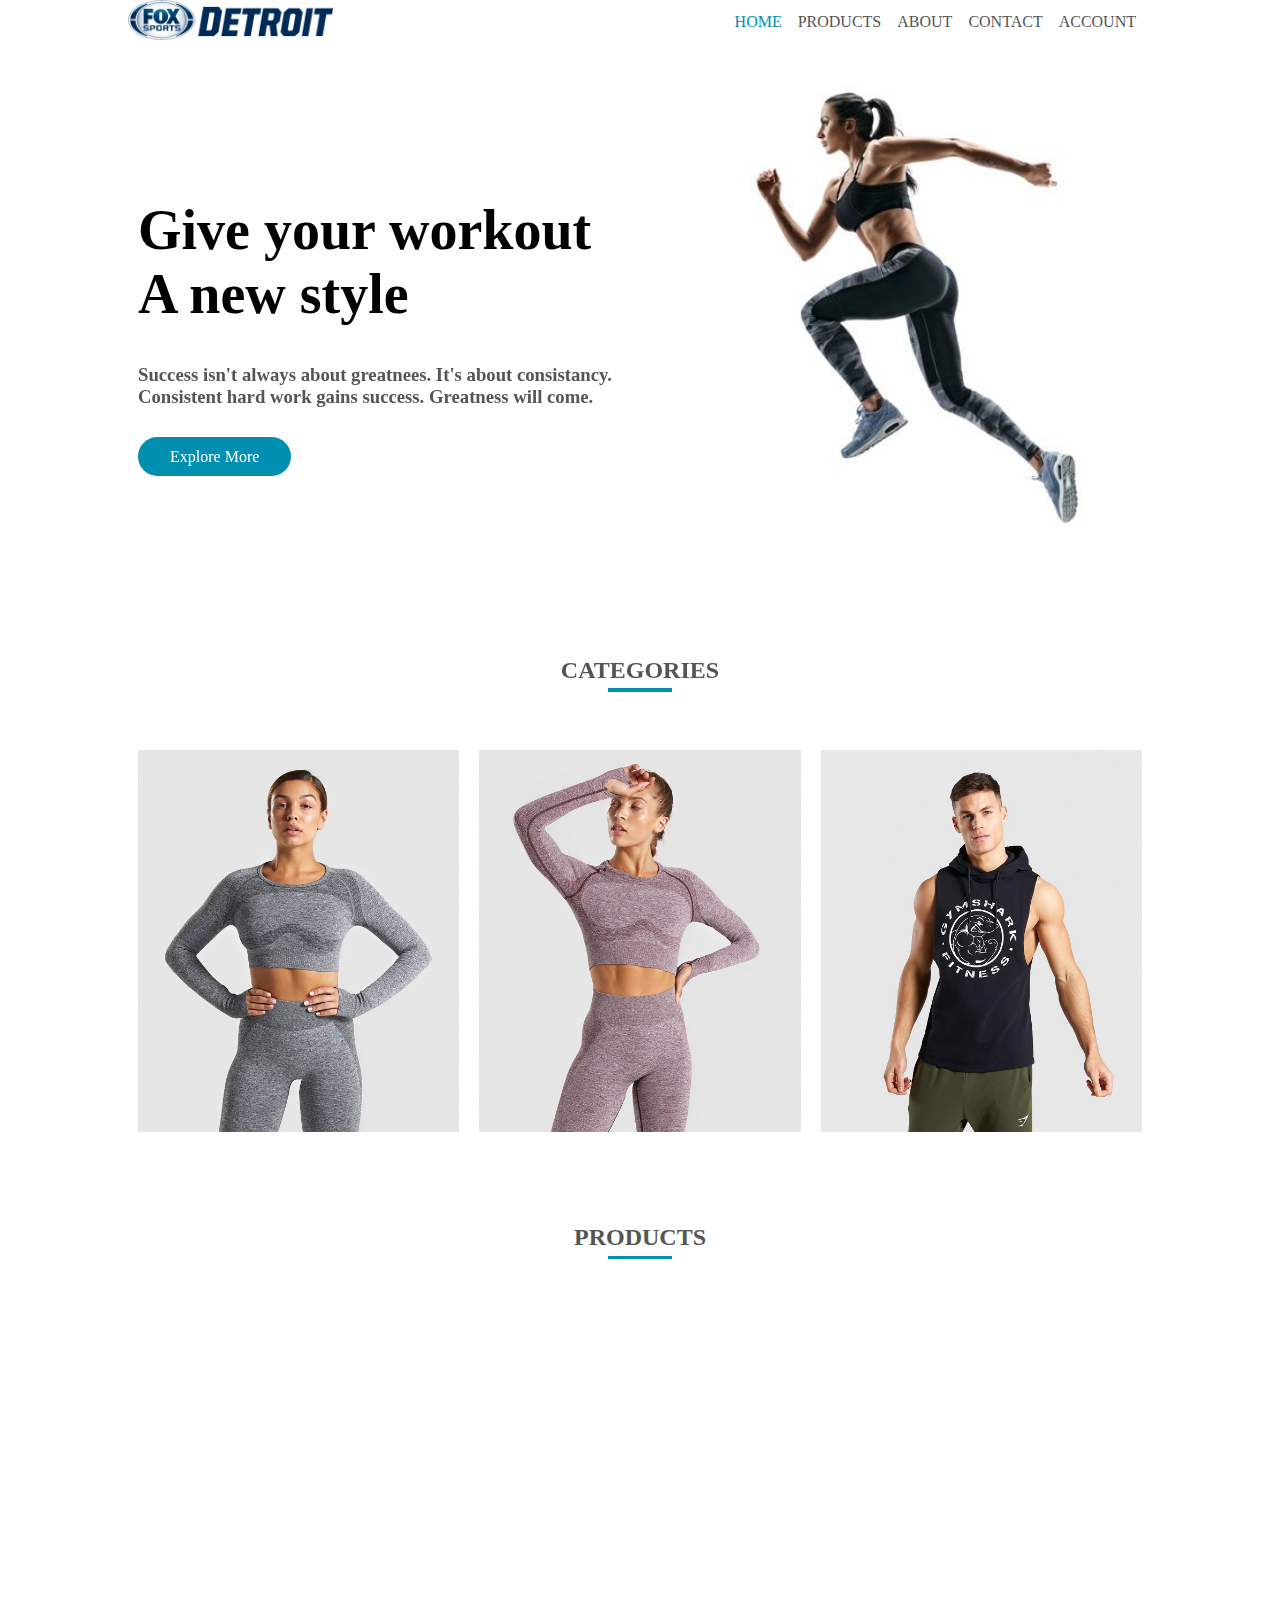
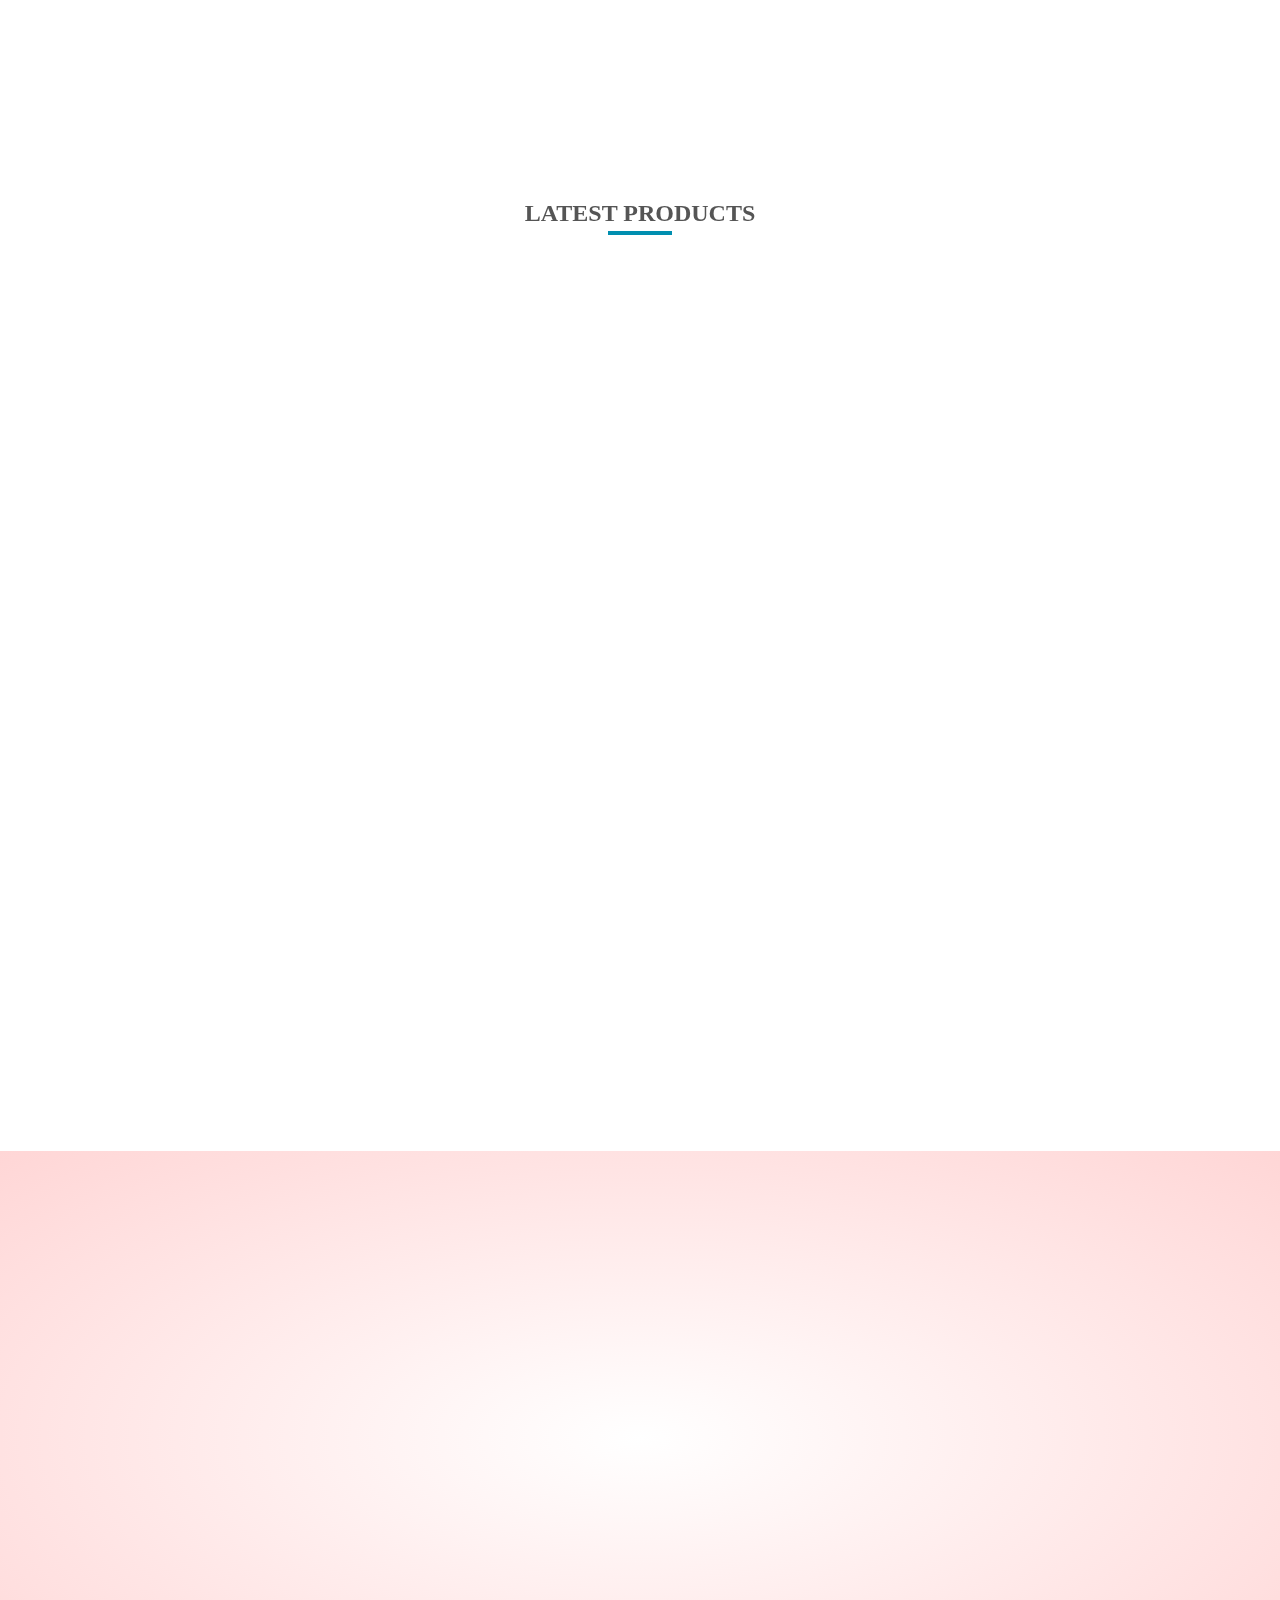
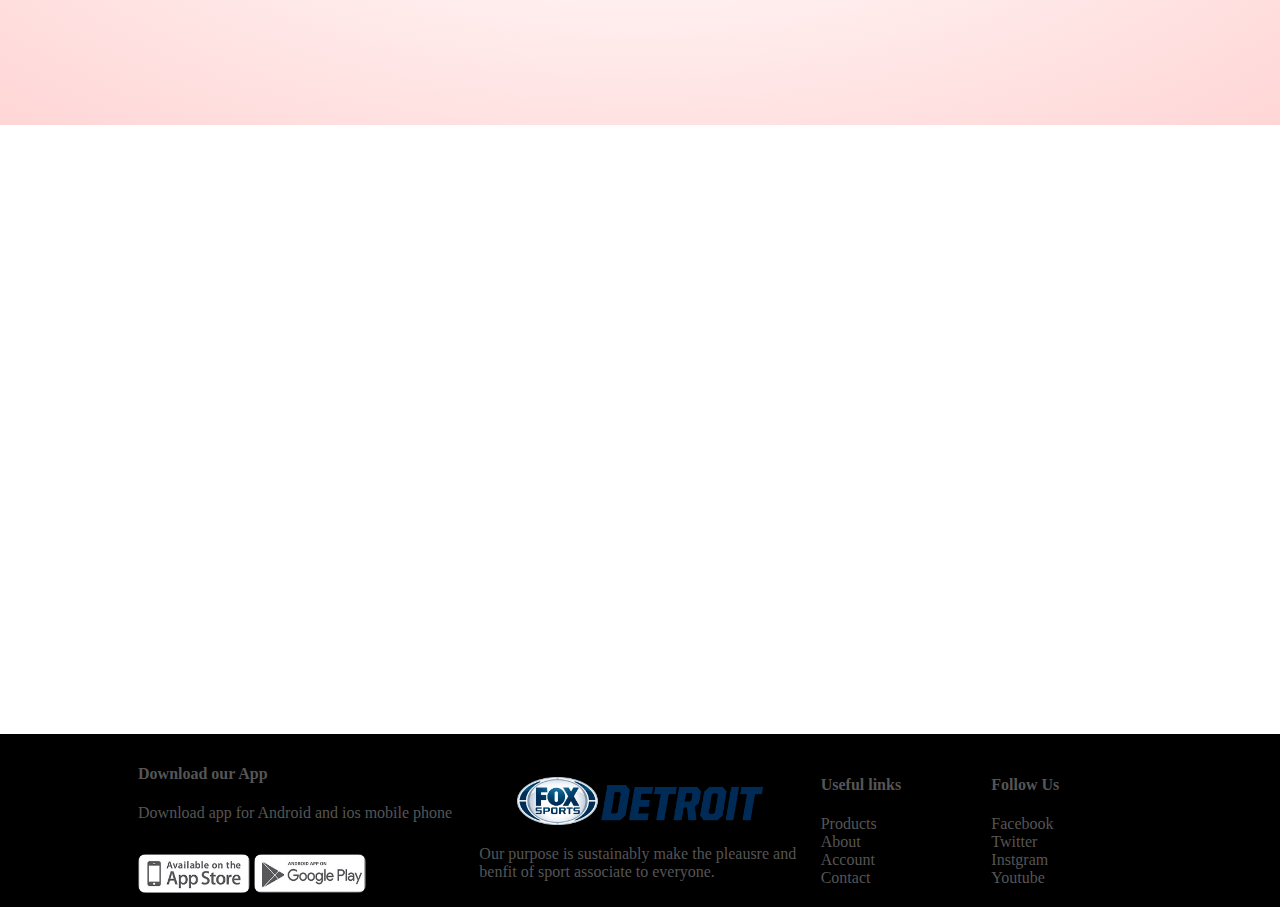
<file: index.html>
<!DOCTYPE html>
<html lang="en">

<head>
    <meta charset="UTF-8">
    <meta name="viewport" content="width=device-width, initial-scale=1.0">
    <title>Home Page</title>
    <!-- font awsome cdn -->
    <link rel="stylesheet" href="https://cdnjs.cloudflare.com/ajax/libs/font-awesome/5.8.2/css/all.min.css"
        integrity="sha384-oS3vJWv+0UjzBfQzYUhtDYW+Pj2yciDJxpsK1OYPAYjqT085Qq/1cq5FLXAZQ7Ay" crossorigin="anonymous" />

    <!-- google font -->
    <link
        href="https://fonts.googleapis.com/css2?family=Roboto:ital,wght@0,300;0,400;0,500;0,700;1,300;1,400;1,500;1,700&display=swap"
        rel="stylesheet">

    <!-- bootstrap -->
    <!-- <link rel="stylesheet" href="https://maxcdn.bootstrapcdn.com/bootstrap/4.0.0/css/bootstrap.min.css"
        integrity="sha384-Gn5384xqQ1aoWXA+058RXPxPg6fy4IWvTNh0E263XmFcJlSAwiGgFAW/dAiS6JXm" crossorigin="anonymous"> -->

    <!-- Aos scroll animation -->
    <link href="https://unpkg.com/aos@2.3.1/dist/aos.css" rel="stylesheet">

    <!-- css style -->
    <link rel="stylesheet" href="css/style.css">
</head>

<body>
    <div class="header" >
        <div class="container">
            <nav class="navbar">
                <a href="index.html"><img class="navbar-logo" src="images/logo-03.png" alt=""></a>
                <ul class="navbar-list">
                    <li><a class="active" href="index.html">Home</a></li>
                    <li><a href="product.html">Products</a></li>
                    <li><a href="about.html">About</a></li>
                    <li><a href="contact.html">Contact</a></li>
                    <li><a href="account.html">Account</a></li>
                </ul>
                <a class="caret" href="shoping-caret.html"><i class="fas fa-cart-arrow-down"></i></a> 
                <i class="toggle-btn fas fa-bars"></i>
            </nav>
            <div class="row padding-top" data-aos="fade-up" data-aos-duration="1000">
                <div class="col-6">
                    <h1>Give your workout<br>
                        A new style</h1>
                    <h3>Success isn't always about greatnees. It's about consistancy. Consistent
                        hard work gains success. Greatness will come.</h3>
                    <a href="product.html" class="btn explore-more">Explore More</a>
                </div>
                <div class="col-6">
                    <img class="background-img" src="images/background2.jpg" alt="">
                </div>
            </div>
        </div>
    </div>

    <!-- categories -->
    <div class="categories padding-top" data-aos="fade-up" data-aos-duration="1000">
        <div class="container">
            <h2 class="section-title" data-aos="fade-up" data-aos-duration="1000">Categories</h2>
            <div class="row">
                <div class="col-4">
                    <img src="images/categories1.jpg" alt="">
                </div>
                <div class="col-4">
                    <img src="images/categories2.jpg" alt="">
                </div>
                <div class="col-4">
                    <img src="images/categories3.jpg" alt="">
                </div>
            </div>
        </div>
    </div>

    <!-- products -->
    <div class="products padding-top">
        <div class="container">
            <h2 class="section-title">Products</h2>
            <div class="row" data-aos="fade-up" data-aos-duration="1000">
                <div class="col-3">
                    <div class="card">
                        <a href="product-details.html"><img src="images/product1.jpg" alt=""></a>
                        <div class="card-footer">
                            <div class="product-price">
                                <h4>Nike Pro Short</h4>
                                <p>$45</p>
                            </div>
                            <div class="stars">
                                <i class="fas fa-star"></i>
                                <i class="fas fa-star"></i>
                                <i class="fas fa-star"></i>
                                <i class="fas fa-star"></i>
                                <i class="far fa-star"></i>
                            </div>
                        </div>
                    </div>
                </div>
                <div class="col-3">
                    <div class="card">
                        <a href="product-details.html"><img src="images/product2.jpg" alt=""></a>
                        <div class="card-footer">
                            <div class="product-price">
                                <h4>Blue Printed T-shirt</h4>
                                <p>$50</p>
                            </div>
                            <div class="stars">
                                <i class="fas fa-star"></i>
                                <i class="fas fa-star"></i>
                                <i class="fas fa-star"></i>
                                <i class="fas fa-star"></i>
                                <i class="fas fa-star-half-alt"></i>
                            </div>
                        </div>
                    </div>
                </div>
                <div class="col-3">
                    <div class="card">
                        <a href="product-details.html"><img src="images/product3.jpg" alt=""></a>
                        <div class="card-footer">
                            <div class="product-price">
                                <h4>Blue Printed T-shirt</h4>
                                <p>$50</p>
                            </div>
                            <div class="stars">
                                <i class="fas fa-star"></i>
                                <i class="fas fa-star"></i>
                                <i class="fas fa-star"></i>
                                <i class="fas fa-star"></i>
                                <i class="fas fa-star-half-alt"></i>
                            </div>
                        </div>
                    </div>
                </div>
                <div class="col-3">
                    <div class="card">
                        <a href="product-details.html"><img src="images/product4.jpg" alt=""></a>
                        <div class="card-footer">
                            <div class="product-price">
                                <h4>Blue Printed T-shirt</h4>
                                <p>$45</p>
                            </div>
                            <div class="stars">
                                <i class="fas fa-star"></i>
                                <i class="fas fa-star"></i>
                                <i class="fas fa-star"></i>
                                <i class="fas fa-star"></i>
                                <i class="far fa-star"></i>
                            </div>
                        </div>
                    </div>
                </div>
            </div>

            <h2 class="section-title padding-top">Latest Products</h2>
            <div class="row" data-aos="fade-up" data-aos-duration="1000">
                <div class="col-3">
                    <div class="card">
                        <a href="product-details.html"><img src="images/product5.jpg" alt=""></a>
                        <div class="card-footer">
                            <div class="product-price">
                                <h4>Blue Printed T-shirt</h4>
                                <p>$50</p>
                            </div>
                            <div class="stars">
                                <i class="fas fa-star"></i>
                                <i class="fas fa-star"></i>
                                <i class="fas fa-star"></i>
                                <i class="fas fa-star"></i>
                                <i class="fas fa-star-half-alt"></i>
                            </div>
                        </div>
                    </div>
                </div>
                <div class="col-3">
                    <div class="card">
                        <a href="product-details.html"><img src="images/product6.jpg" alt=""></a>
                        <div class="card-footer">
                            <div class="product-price">
                                <h4>Blue Printed T-shirt</h4>
                                <p>$50</p>
                            </div>
                            <div class="stars">
                                <i class="fas fa-star"></i>
                                <i class="fas fa-star"></i>
                                <i class="fas fa-star"></i>
                                <i class="fas fa-star"></i>
                                <i class="far fa-star"></i>
                            </div>
                        </div>
                    </div>
                </div>
                <div class="col-3">
                    <div class="card">
                        <a href="product-details.html"><img src="images/product7.jpg" alt=""></a>
                        <div class="card-footer">
                            <div class="product-price">
                                <h4>Blue Printed T-shirt</h4>
                                <p>$45</p>
                            </div>
                            <div class="stars">
                                <i class="fas fa-star"></i>
                                <i class="fas fa-star"></i>
                                <i class="fas fa-star"></i>
                                <i class="fas fa-star"></i>
                                <i class="fas fa-star-half-alt"></i>
                            </div>
                        </div>
                    </div>
                </div>
                <div class="col-3">
                    <div class="card">
                        <a href="product-details.html"><img src="images/product8.jpg" alt=""></a>
                        <div class="card-footer">
                            <div class="product-price">
                                <h4>Blue Printed T-shirt</h4>
                                <p>$50</p>
                            </div>
                            <div class="stars">
                                <i class="fas fa-star"></i>
                                <i class="fas fa-star"></i>
                                <i class="fas fa-star"></i>
                                <i class="fas fa-star"></i>
                                <i class="far fa-star"></i>
                            </div>
                        </div>
                    </div>
                </div>
            </div>

            <div class="row" data-aos="fade-up" data-aos-duration="1000">
                <div class="col-3">
                    <div class="card">
                        <a href="product-details.html"><img src="images/product9.jpg" alt=""></a>
                        <div class="card-footer">
                            <div class="product-price">
                                <h4>Blue Printed T-shirt</h4>
                                <p>$50</p>
                            </div>
                            <div class="stars">
                                <i class="fas fa-star"></i>
                                <i class="fas fa-star"></i>
                                <i class="fas fa-star"></i>
                                <i class="fas fa-star"></i>
                                <i class="fas fa-star-half-alt"></i>
                            </div>
                        </div>
                    </div>
                </div>
                <div class="col-3">
                    <div class="card">
                        <a href="product-details.html"><img src="images/product10.jpg" alt=""></a>
                        <div class="card-footer">
                            <div class="product-price">
                                <h4>Blue Printed T-shirt</h4>
                                <p>$45</p>
                            </div>
                            <div class="stars">
                                <i class="fas fa-star"></i>
                                <i class="fas fa-star"></i>
                                <i class="fas fa-star"></i>
                                <i class="fas fa-star"></i>
                                <i class="far fa-star"></i>
                            </div>
                        </div>
                    </div>
                </div>
                <div class="col-3">
                    <div class="card">
                        <a href="product-details.html"><img src="images/product11.jpg" alt=""></a>
                        <div class="card-footer">
                            <div class="product-price">
                                <h4>Blue Printed T-shirt</h4>
                                <p>$50</p>
                            </div>
                            <div class="stars">
                                <i class="fas fa-star"></i>
                                <i class="fas fa-star"></i>
                                <i class="fas fa-star"></i>
                                <i class="fas fa-star"></i>
                                <i class="fas fa-star-half-alt"></i>
                            </div>
                        </div>
                    </div>
                </div>
                <div class="col-3">
                    <div class="card">
                        <a href="product-details.html"><img src="images/product12.jpg" alt=""></a>
                        <div class="card-footer">
                            <div class="product-price">
                                <h4>Blue Printed T-shirt</h4>
                                <p>$50</p>
                            </div>
                            <div class="stars">
                                <i class="fas fa-star"></i>
                                <i class="fas fa-star"></i>
                                <i class="fas fa-star"></i>
                                <i class="fas fa-star"></i>
                                <i class="far fa-star"></i>
                            </div>
                        </div>
                    </div>
                </div>
            </div>
        </div>
    </div>

    <!-- offers -->
    <div class="offers">
        <div class="container">
            <div class="row" data-aos="fade-up" data-aos-duration="1000">
                <div class="col-6">
                    <img src="images/offer1.webp" alt="">
                </div>
                <div class="col-6">
                    <h3>Exclusive avilable in digital sport</h3>
                    <h1>Large Trefoil logo on chest</h1>
                    <h4>A sporty essential infused with a modern spirit. This women’s t-shirt flaunts casual, everyday
                        style with a recognisable sport-inspired look.</h4>
                    <a href="" class="btn">Buy Now</a>
                </div>
            </div>
        </div>
    </div>

    <!-- testimonial -->
    <div class="testimonial padding-top">
        <div class="container-small">
            <div class="row" data-aos="fade-up" data-aos-duration="1000">
                <div class="col-4">
                    <div class="card">
                        <img src="images/face1.jpg" alt="">
                        <div class="card-footer">
                            <div class="stars">
                                <i class="fas fa-star"></i>
                                <i class="fas fa-star"></i>
                                <i class="fas fa-star"></i>
                                <i class="fas fa-star"></i>
                                <i class="fas fa-star"></i>
                            </div>
                            <p><i class="fas fa-quote-left"></i> Ordered our Leavers Hoodies. Really helpful and didn't
                                mind
                                when I wanted to change the visuals multiple times! <i class="fas fa-quote-right"></i>
                            </p>
                        </div>
                    </div>
                </div>
                <div class="col-4">
                    <div class="card">
                        <img src="images/face2.jpg" alt="">
                        <div class="card-footer">
                            <div class="stars">
                                <i class="fas fa-star"></i>
                                <i class="fas fa-star"></i>
                                <i class="fas fa-star"></i>
                                <i class="fas fa-star"></i>
                                <i class="fas fa-star-half-alt"></i>
                            </div>
                            <p><i class="fas fa-quote-left"></i> Fantastic quality hoodies, personalized and ordered for
                                our Year 6 leavers. Loved by children and parents. <i class="fas fa-quote-right"></i> </p>
                        </div>
                    </div>
                </div>
                <div class="col-4">
                    <div class="card">
                        <img src="images/face4.jpg" alt="">
                        <div class="card-footer">
                            <div class="stars">
                                <i class="fas fa-star"></i>
                                <i class="fas fa-star"></i>
                                <i class="fas fa-star"></i>
                                <i class="fas fa-star"></i>
                                <i class="far fa-star"></i>
                            </div>
                            <p><i class="fas fa-quote-left"></i> We ordered 30 hoodies at quite short notice. PSM were
                                great
                                - handled the inquiry and delivered in time! <i
                                    class="fas fa-quote-right"></i> </p>
                        </div>
                    </div>
                </div>
            </div>
        </div>
    </div>

    <!-- brands -->
    <div class="brands padding-top padding-bottom" data-aos="fade-up" data-aos-duration="1000">
        <div class="container">
            <div class="row" data-aos="fade-up" data-aos-duration="1000">
                <div class="col-2">
                    <img src="images/Sportswear-Logos1.jpg" alt="">
                </div>
                <div class="col-2">
                    <img src="images/Sportswear-Logos2.jpg" alt="">
                </div>
                <div class="col-2">
                    <img src="images/Sportswear-Logos3.jpg" alt="">
                </div>
                <div class="col-2">
                    <img src="images/Sportswear-Logos4.jpg" alt="">
                </div>
                <div class="col-2">
                    <img src="images/Sportswear-Logos5.jpg" alt="">
                </div>
                <div class="col-2">
                    <img src="images/Sportswear-Logos6.jpg" alt="">
                </div>
            </div>
        </div>
    </div>

    <!-- footer -->
    <div class="footer">
        <div class="container">
            <div class="row">
                <div class="col-4">
                    <h4>Download our App</h4>
                    <p>Download app for Android and ios mobile phone</p>
                    <img class="footer-mobile" src="images/ios.jpg" alt="">
                    <img class="footer-mobile" src="images/android.jpg" alt="">
                </div>
                <div class="col-4">
                    <div class="footer-logo">
                        <img src="images/logo-03.png" alt="">
                    </div>
                    <p>Our purpose is sustainably make the pleausre and benfit of sport associate to everyone.</p>
                </div>
                <div class="col-2">
                    <h4>Useful links</h4>
                    <ul>
                        <li><a href="product.html">Products</a></li>
                        <li><a href="about.html">About</a></li>
                        <li><a href="account.html">Account</a></li>
                        <li><a href="contact.html">Contact</a></li>
                    </ul>
                </div>
                <div class="col-2">
                    <h4>Follow Us</h4>
                    <ul>
                        <li><a href="http://www.facebook.com/foxsports">Facebook</a></li>
                        <li><a href="http://www.twitter.com/foxsports">Twitter</a></li>
                        <li><a href="http://www.instagram.com/foxsports">Instgram</a></li>
                        <li><a href="http://www.youtube.com/foxsports">Youtube</a></li>
                    </ul>
                </div>
            </div>
        </div>
    </div>



    <!-- Aos scroll animation -->
    <script src="https://unpkg.com/aos@2.3.1/dist/aos.js"></script>

    <script>
        AOS.init();
    </script>

    <!-- bootstrap -->
    <script src="https://code.jquery.com/jquery-3.2.1.slim.min.js"
        integrity="sha384-KJ3o2DKtIkvYIK3UENzmM7KCkRr/rE9/Qpg6aAZGJwFDMVNA/GpGFF93hXpG5KkN" crossorigin="anonymous">
    </script>
    <script src="https://cdnjs.cloudflare.com/ajax/libs/popper.js/1.12.9/umd/popper.min.js"
        integrity="sha384-ApNbgh9B+Y1QKtv3Rn7W3mgPxhU9K/ScQsAP7hUibX39j7fakFPskvXusvfa0b4Q" crossorigin="anonymous">
    </script>
    <script src="https://maxcdn.bootstrapcdn.com/bootstrap/4.0.0/js/bootstrap.min.js"
        integrity="sha384-JZR6Spejh4U02d8jOt6vLEHfe/JQGiRRSQQxSfFWpi1MquVdAyjUar5+76PVCmYl" crossorigin="anonymous">
    </script>

    <!-- jquery animate -->
    <script src="https://cdnjs.cloudflare.com/ajax/libs/jquery/3.3.1/jquery.min.js"></script>

    <!-- javascript link -->
    <script src="js/javascript.js"></script>



</body>

</html>
</file>
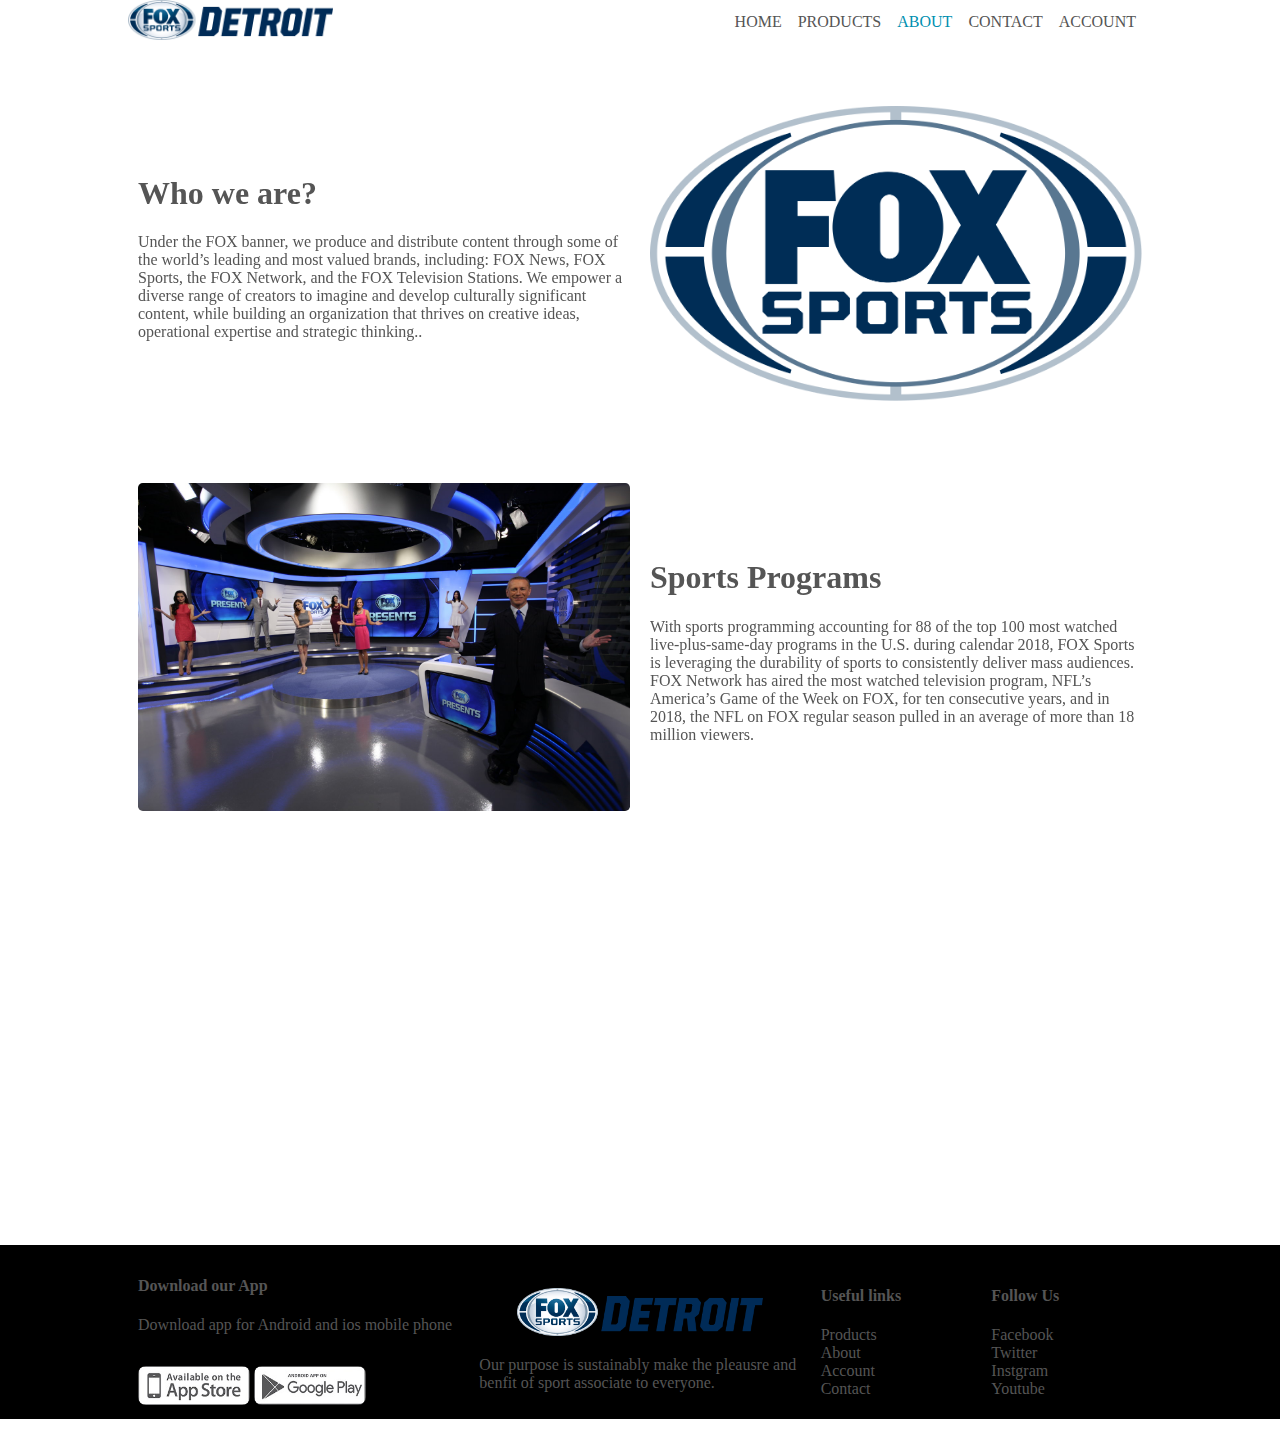
<file: about.html>
<!DOCTYPE html>
<html lang="en">

<head>
    <meta charset="UTF-8">
    <meta name="viewport" content="width=device-width, initial-scale=1.0">
    <title>About</title>
    <!-- font awsome cdn -->
    <link rel="stylesheet" href="https://cdnjs.cloudflare.com/ajax/libs/font-awesome/5.8.2/css/all.min.css"
        integrity="sha384-oS3vJWv+0UjzBfQzYUhtDYW+Pj2yciDJxpsK1OYPAYjqT085Qq/1cq5FLXAZQ7Ay" crossorigin="anonymous" />

    <!-- google font -->
    <link
        href="https://fonts.googleapis.com/css2?family=Roboto:ital,wght@0,300;0,400;0,500;0,700;1,300;1,400;1,500;1,700&display=swap"
        rel="stylesheet">

    <!-- bootstrap -->
    <!-- <link rel="stylesheet" href="https://maxcdn.bootstrapcdn.com/bootstrap/4.0.0/css/bootstrap.min.css"
        integrity="sha384-Gn5384xqQ1aoWXA+058RXPxPg6fy4IWvTNh0E263XmFcJlSAwiGgFAW/dAiS6JXm" crossorigin="anonymous"> -->

    <!-- Aos scroll animation -->
    <link href="https://unpkg.com/aos@2.3.1/dist/aos.css" rel="stylesheet">

    <!-- css style -->
    <link rel="stylesheet" href="css/style.css">
</head>

<body>
    <div class="header">
        <div class="container">
            <nav class="navbar">
                <a href="index.html"><img class="navbar-logo" src="images/logo-03.png" alt=""></a>
                <ul class="navbar-list">
                    <li><a href="index.html">Home</a></li>
                    <li><a href="product.html">Products</a></li>
                    <li><a class="active" href="about.html">About</a></li>
                    <li><a href="contact.html">Contact</a></li>
                    <li><a href="account.html">Account</a></li>
                </ul>
                <a class="caret" href="shoping-caret.html"><i class="fas fa-cart-arrow-down"></i></a>
                <i class="toggle-btn fas fa-bars"></i>
            </nav>
        </div>
    </div>


    <div class="about padding-top-big">
        <div class="container">
            <div class="row" data-aos="fade-up" data-aos-duration="1000">
                <div class="col-6">
                    <h1>Who we are?</h1>
                    <p>Under the FOX banner, we produce and distribute content through some of the world’s leading and
                        most valued brands, including: FOX News, FOX Sports, the FOX Network, and the FOX Television
                        Stations. We empower a diverse range of creators to imagine and develop culturally significant
                        content, while building an organization that thrives on creative ideas, operational expertise
                        and strategic thinking..</p>
                </div>
                <div class="col-6">
                    <img class="about-background-img" src="images/about4.webp" alt="">
                </div>
            </div>
        </div>
    </div>


    <section class="padding-top">
        <div class="container">
            <div class="row" data-aos="fade-up" data-aos-duration="1000">
                <div class="col-6">
                    <img class="about-background-img" src="images/about2.jpg" alt="">
                </div>
                <div class="col-6">
                    <h1>Sports Programs</h1>
                    <p>With sports programming accounting for 88 of the top 100 most watched live-plus-same-day programs
                        in the U.S. during calendar 2018, FOX Sports is leveraging the durability of sports to
                        consistently deliver mass audiences. FOX Network has aired the most watched television program,
                        NFL’s America’s Game of the Week on FOX, for ten consecutive years, and in 2018, the NFL on FOX
                        regular season pulled in an average of more than 18 million viewers.</p>
                </div>
            </div>

        </div>
    </section>


    <section class="padding-top">
        <div class="container">
            <div class="row" data-aos="fade-up" data-aos-duration="1000">
                <div class="col-6">
                    <h1>Fox News</h1>
                    <p>FOX News finished 2018 as the most-watched basic cable network for the third consecutive year in
                        both primetime and total day viewing. FOX News has held its number one national cable news
                        network status for 17 consecutive years. FOX Business Network has been the most-watched national
                        financial channel for more than two years in business day viewership.</p>
                </div>
                <div class="col-6">
                    <img class="about-background-img" src="images/about1.jpg" alt="">
                </div>
            </div>

        </div>
    </section>


    <!-- footer -->
    <div class="footer">
        <div class="container">
            <div class="row">
                <div class="col-4">
                    <h4>Download our App</h4>
                    <p>Download app for Android and ios mobile phone</p>
                    <img class="footer-mobile" src="images/ios.jpg" alt="">
                    <img class="footer-mobile" src="images/android.jpg" alt="">
                </div>
                <div class="col-4">
                    <div class="footer-logo">
                        <img src="images/logo-03.png" alt="">
                    </div>
                    <p>Our purpose is sustainably make the pleausre and benfit of sport associate to everyone.</p>
                </div>
                <div class="col-2">
                    <h4>Useful links</h4>
                    <ul>
                        <li><a href="product.html">Products</a></li>
                        <li><a href="about.html">About</a></li>
                        <li><a href="account.html">Account</a></li>
                        <li><a href="contact.html">Contact</a></li>
                    </ul>
                </div>
                <div class="col-2">
                    <h4>Follow Us</h4>
                    <ul>
                        <li><a href="http://www.facebook.com/foxsports">Facebook</a></li>
                        <li><a href="http://www.twitter.com/foxsports">Twitter</a></li>
                        <li><a href="http://www.instagram.com/foxsports">Instgram</a></li>
                        <li><a href="http://www.youtube.com/foxsports">Youtube</a></li>
                    </ul>
                </div>
            </div>
        </div>
    </div>


    <!-- Aos scroll animation -->
    <script src="https://unpkg.com/aos@2.3.1/dist/aos.js"></script>

    <script>
        AOS.init();
    </script>

    <!-- bootstrap -->
    <script src="https://code.jquery.com/jquery-3.2.1.slim.min.js"
        integrity="sha384-KJ3o2DKtIkvYIK3UENzmM7KCkRr/rE9/Qpg6aAZGJwFDMVNA/GpGFF93hXpG5KkN" crossorigin="anonymous">
    </script>
    <script src="https://cdnjs.cloudflare.com/ajax/libs/popper.js/1.12.9/umd/popper.min.js"
        integrity="sha384-ApNbgh9B+Y1QKtv3Rn7W3mgPxhU9K/ScQsAP7hUibX39j7fakFPskvXusvfa0b4Q" crossorigin="anonymous">
    </script>
    <script src="https://maxcdn.bootstrapcdn.com/bootstrap/4.0.0/js/bootstrap.min.js"
        integrity="sha384-JZR6Spejh4U02d8jOt6vLEHfe/JQGiRRSQQxSfFWpi1MquVdAyjUar5+76PVCmYl" crossorigin="anonymous">
    </script>

    <!-- jquery animate -->
    <script src="https://cdnjs.cloudflare.com/ajax/libs/jquery/3.3.1/jquery.min.js"></script>

    <!-- javascript link -->
    <script src="js/javascript.js"></script>



</body>

</html>
</file>
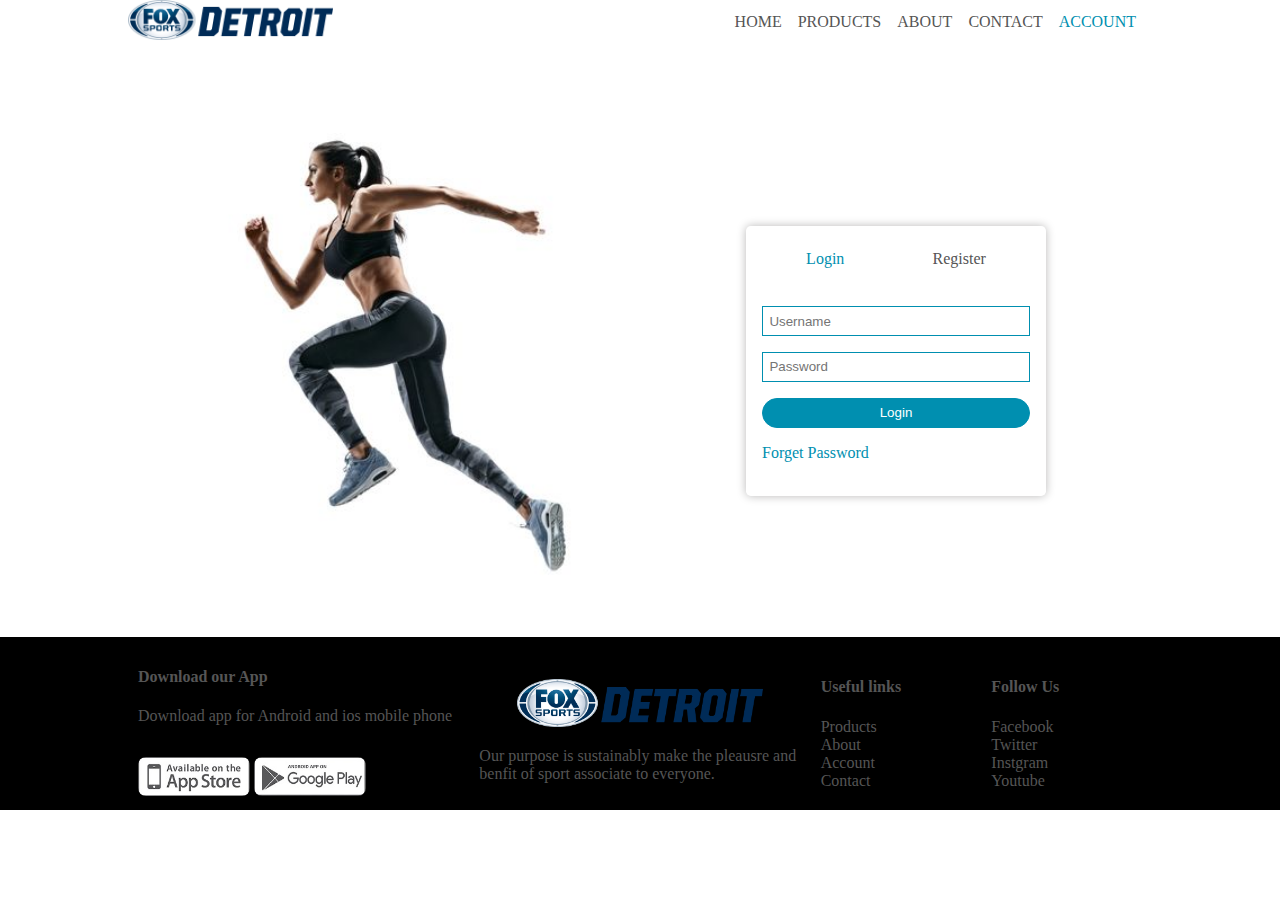
<file: account.html>
<!DOCTYPE html>
<html lang="en">

<head>
    <meta charset="UTF-8">
    <meta name="viewport" content="width=device-width, initial-scale=1.0">
    <title>Account</title>
    <!-- font awsome cdn -->
    <link rel="stylesheet" href="https://cdnjs.cloudflare.com/ajax/libs/font-awesome/5.8.2/css/all.min.css"
        integrity="sha384-oS3vJWv+0UjzBfQzYUhtDYW+Pj2yciDJxpsK1OYPAYjqT085Qq/1cq5FLXAZQ7Ay" crossorigin="anonymous" />

    <!-- google font -->
    <link
        href="https://fonts.googleapis.com/css2?family=Roboto:ital,wght@0,300;0,400;0,500;0,700;1,300;1,400;1,500;1,700&display=swap"
        rel="stylesheet">

    <!-- bootstrap -->
    <!-- <link rel="stylesheet" href="https://maxcdn.bootstrapcdn.com/bootstrap/4.0.0/css/bootstrap.min.css"
        integrity="sha384-Gn5384xqQ1aoWXA+058RXPxPg6fy4IWvTNh0E263XmFcJlSAwiGgFAW/dAiS6JXm" crossorigin="anonymous"> -->

    <!-- Aos scroll animation -->
    <link href="https://unpkg.com/aos@2.3.1/dist/aos.css" rel="stylesheet">

    <!-- css style -->
    <link rel="stylesheet" href="css/style.css">
</head>

<body>
    <div class="header">
        <div class="container">
            <nav class="navbar">
                <a href="index.html"><img class="navbar-logo" src="images/logo-03.png" alt=""></a>
                <ul class="navbar-list">
                    <li><a href="index.html">Home</a></li>
                    <li><a href="product.html">Products</a></li>
                    <li><a href="about.html">About</a></li>
                    <li><a href="contact.html">Contact</a></li>
                    <li><a class="active" href="account.html">Account</a></li>
                </ul>
                <a class="caret" href="shoping-caret.html"><i class="fas fa-cart-arrow-down"></i></a>
                <i class="toggle-btn fas fa-bars"></i>
            </nav>
        </div>
    </div>

    <!-- account -->
    <div class="account padding-top-big">
        <div class="container">
            <div class="row">
                <div class="col-6">
                    <img class="account-img" src="images/background2.jpg" alt="">
                </div>
                <div class="col-6 accounts-forms">
                    <div class="form-containter">
                        <div class="form-type">
                            <span class="active login-link">Login</span>
                            <span class="register-link">Register</span>
                        </div>
                        <form class="login-form">
                            <div>
                                <input type="text" placeholder="Username">
                            </div>
                            <div>
                                <input type="password" placeholder="Password">
                            </div>
                            <div>
                                <input type="submit" value="Login" class="btn-small">
                            </div>
                            <a href="">Forget Password</a>
                        </form>
                        <form class="register-form">
                            <div>
                                <input type="text" placeholder="Username">
                            </div>
                            <div>
                                <input type="password" placeholder="Password">
                            </div>
                            <div>
                                <input type="email" placeholder="Email">
                            </div>
                            <div>
                                <input type="submit" value="Register" class="btn-small">
                            </div>
                        </form>
                    </div>
                </div>
            </div>
        </div>
    </div>


    <!-- footer -->
    <div class="footer">
        <div class="container">
            <div class="row">
                <div class="col-4">
                    <h4>Download our App</h4>
                    <p>Download app for Android and ios mobile phone</p>
                    <img class="footer-mobile" src="images/ios.jpg" alt="">
                    <img class="footer-mobile" src="images/android.jpg" alt="">
                </div>
                <div class="col-4">
                    <div class="footer-logo">
                        <img src="images/logo-03.png" alt="">
                    </div>
                    <p>Our purpose is sustainably make the pleausre and benfit of sport associate to everyone.</p>
                </div>
                <div class="col-2">
                    <h4>Useful links</h4>
                    <ul>
                        <li><a href="product.html">Products</a></li>
                        <li><a href="about.html">About</a></li>
                        <li><a href="account.html">Account</a></li>
                        <li><a href="contact.html">Contact</a></li>
                    </ul>
                </div>
                <div class="col-2">
                    <h4>Follow Us</h4>
                    <ul>
                        <li><a href="http://www.facebook.com/foxsports">Facebook</a></li>
                        <li><a href="http://www.twitter.com/foxsports">Twitter</a></li>
                        <li><a href="http://www.instagram.com/foxsports">Instgram</a></li>
                        <li><a href="http://www.youtube.com/foxsports">Youtube</a></li>
                    </ul>
                </div>
            </div>
        </div>
    </div>


    <!-- Aos scroll animation -->
    <script src="https://unpkg.com/aos@2.3.1/dist/aos.js"></script>

    <script>
        AOS.init();
    </script>

    <!-- bootstrap -->
    <script src="https://code.jquery.com/jquery-3.2.1.slim.min.js"
        integrity="sha384-KJ3o2DKtIkvYIK3UENzmM7KCkRr/rE9/Qpg6aAZGJwFDMVNA/GpGFF93hXpG5KkN" crossorigin="anonymous">
    </script>
    <script src="https://cdnjs.cloudflare.com/ajax/libs/popper.js/1.12.9/umd/popper.min.js"
        integrity="sha384-ApNbgh9B+Y1QKtv3Rn7W3mgPxhU9K/ScQsAP7hUibX39j7fakFPskvXusvfa0b4Q" crossorigin="anonymous">
    </script>
    <script src="https://maxcdn.bootstrapcdn.com/bootstrap/4.0.0/js/bootstrap.min.js"
        integrity="sha384-JZR6Spejh4U02d8jOt6vLEHfe/JQGiRRSQQxSfFWpi1MquVdAyjUar5+76PVCmYl" crossorigin="anonymous">
    </script>

    <!-- jquery animate -->
    <script src="https://cdnjs.cloudflare.com/ajax/libs/jquery/3.3.1/jquery.min.js"></script>

    <!-- javascript link -->
    <script src="js/javascript.js"></script>



</body>

</html>
</file>
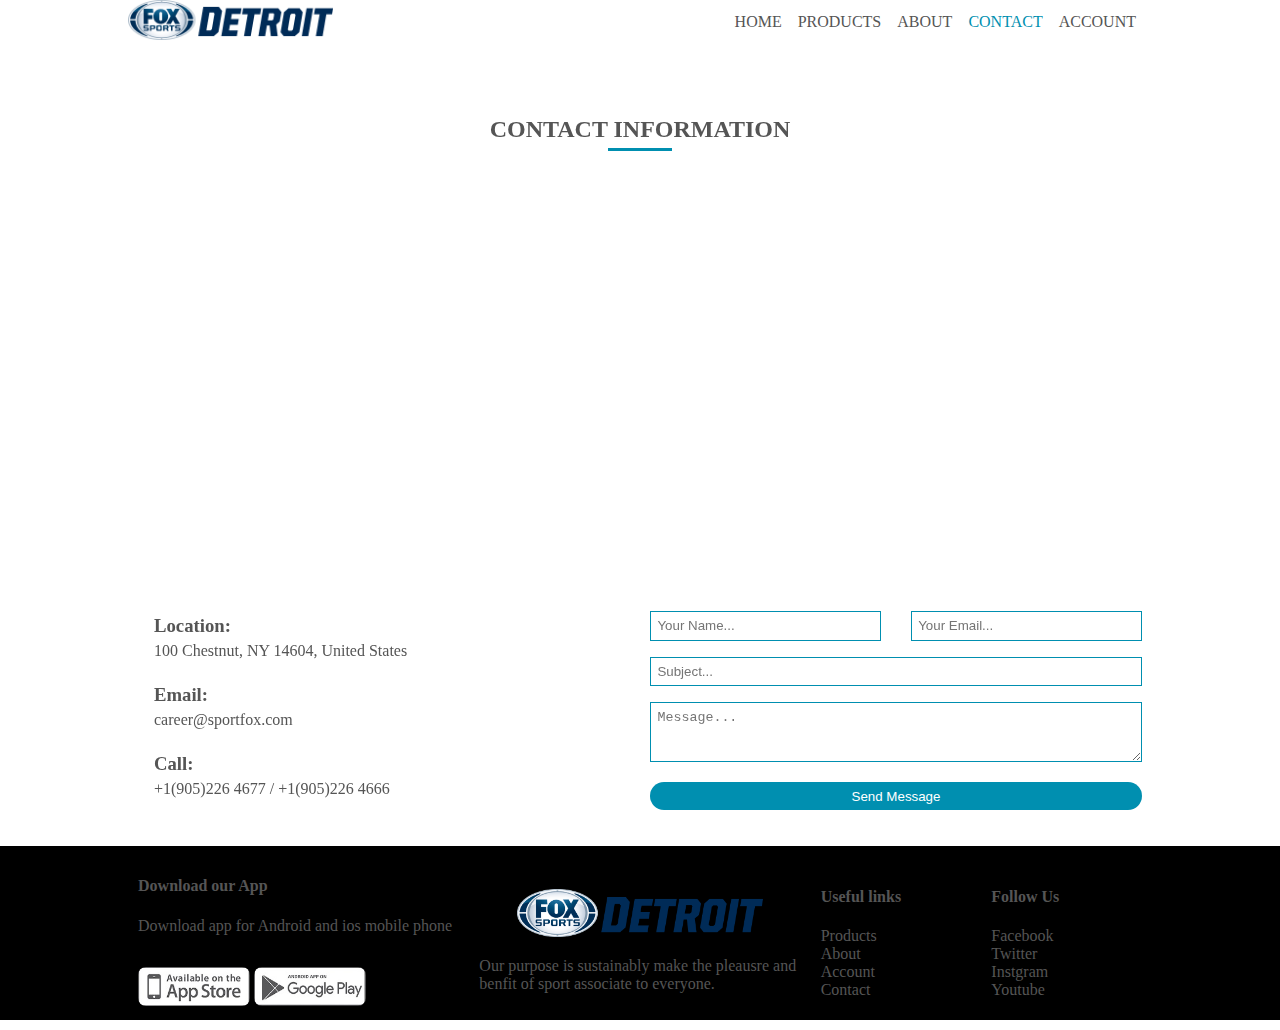
<file: contact.html>
<!DOCTYPE html>
<html lang="en">

<head>
    <meta charset="UTF-8">
    <meta name="viewport" content="width=device-width, initial-scale=1.0">
    <title>Contact</title>
    <!-- font awsome cdn -->
    <link rel="stylesheet" href="https://cdnjs.cloudflare.com/ajax/libs/font-awesome/5.8.2/css/all.min.css"
        integrity="sha384-oS3vJWv+0UjzBfQzYUhtDYW+Pj2yciDJxpsK1OYPAYjqT085Qq/1cq5FLXAZQ7Ay" crossorigin="anonymous" />

    <!-- google font -->
    <link
        href="https://fonts.googleapis.com/css2?family=Roboto:ital,wght@0,300;0,400;0,500;0,700;1,300;1,400;1,500;1,700&display=swap"
        rel="stylesheet">

    <!-- bootstrap -->
    <!-- <link rel="stylesheet" href="https://maxcdn.bootstrapcdn.com/bootstrap/4.0.0/css/bootstrap.min.css"
        integrity="sha384-Gn5384xqQ1aoWXA+058RXPxPg6fy4IWvTNh0E263XmFcJlSAwiGgFAW/dAiS6JXm" crossorigin="anonymous"> -->

    <!-- Aos scroll animation -->
    <link href="https://unpkg.com/aos@2.3.1/dist/aos.css" rel="stylesheet">

    <!-- css style -->
    <link rel="stylesheet" href="css/style.css">
</head>

<body>
    <div class="header">
        <div class="container">
            <nav class="navbar">
                <a href="index.html"><img class="navbar-logo" src="images/logo-03.png" alt=""></a>
                <ul class="navbar-list">
                    <li><a href="index.html">Home</a></li>
                    <li><a href="product.html">Products</a></li>
                    <li><a href="about.html">About</a></li>
                    <li><a class="active" href="contact.html">Contact</a></li>
                    <li><a href="account.html">Account</a></li>
                </ul>
                <a class="caret" href="shoping-caret.html"><i class="fas fa-cart-arrow-down"></i></a>
                <i class="toggle-btn fas fa-bars"></i>
            </nav>
        </div>
    </div>

    <!-- contact section -->
    <section id="contact-mab" class="padding-top-big">
        <div class="container">
            <h2 class="section-title" data-aos="fade-up" data-aos-duration="1000">Contact Information</h2>
            <iframe data-aos="fade-up" data-aos-duration="1000" style="border:0; width: 100%; height: 350px;" src="https://www.google.com/maps/embed?pb=!1m18!1m12!1m3!1d186278.64393560684!2d-77.74230928359373!3d43.15484819999999!2m3!1f0!2f0!3f0!3m2!1i1024!2i768!4f13.1!3m3!1m2!1s0x89d6b5aa1dab311b%3A0x9e9f633e665411e9!2sFOX%20Sports%201280%20(WHTK-AM)!5e0!3m2!1sen!2sca!4v1600802317719!5m2!1sen!2sca" width="600" height="450" frameborder="0" style="border:0;" allowfullscreen="" aria-hidden="false" tabindex="0"></iframe>
        </div>

    </section>

    <section id="contact-info" class="padding-top">
        <div class="container">

            <div class="row" data-aos="fade-up" data-aos-duration="1000">
                <div class="col-6">
                    <div class="contact-address">
                        <div class="contact-address-icon">
                            <i class="fas fa-map-marker-alt"></i>
                        </div>
                        <div>
                            <h3>Location:</h3>
                            <p>100 Chestnut, NY 14604, United States</p>
                        </div>
                    </div>
                    <div class="contact-address">
                        <div class="contact-address-icon">
                            <i class="far fa-envelope"></i>
                        </div>
                        <div>
                            <h3>Email:</h3>
                            <p>career@sportfox.com</p>
                        </div>
                    </div>
                    <div class="contact-address">
                        <div class="contact-address-icon">
                            <i class="fas fa-phone-volume"></i>
                        </div>
                        <div>
                            <h3>Call:</h3>
                            <p>+1(905)226 4677  / +1(905)226 4666</p>
                        </div>
                    </div>
                </div>
                <div class="col-6">
                    <form action="mailto:sameh@erpbright.com" method="post" enctype="text/plain">
                        <div class="contact-username">
                            <div class="form-group">
                                <input type="text" class="form-control" name="yourName" id="yourName" placeholder="Your Name...">
                            </div>
                            <div class="form-group">
                                <input type="email" class="form-control" name="yourEmail" id="yourEmail" placeholder="Your Email...">
                            </div>
                        </div>
                        <div class="form-group">
                            <input type="text" class="form-control" name="yourSubject" id="yourSubject" placeholder="Subject...">
                        </div>
                        <div class="form-group">
                            <textarea class="form-control" name="yourMessage" id="yourMessage" rows="3" placeholder="Message..."></textarea>
                        </div>
                        <button type="submit" class="btn-small">Send Message</button>
                    </form>

                </div>
            </div>
        </div>
    </section>


    <!-- footer -->
    <div class="footer">
        <div class="container">
            <div class="row">
                <div class="col-4">
                    <h4>Download our App</h4>
                    <p>Download app for Android and ios mobile phone</p>
                    <img class="footer-mobile" src="images/ios.jpg" alt="">
                    <img class="footer-mobile" src="images/android.jpg" alt="">
                </div>
                <div class="col-4">
                    <div class="footer-logo">
                        <img src="images/logo-03.png" alt="">
                    </div>
                    <p>Our purpose is sustainably make the pleausre and benfit of sport associate to everyone.</p>
                </div>
                <div class="col-2">
                    <h4>Useful links</h4>
                    <ul>
                        <li><a href="product.html">Products</a></li>
                        <li><a href="about.html">About</a></li>
                        <li><a href="account.html">Account</a></li>
                        <li><a href="contact.html">Contact</a></li>
                    </ul>
                </div>
                <div class="col-2">
                    <h4>Follow Us</h4>
                    <ul>
                        <li><a href="http://www.facebook.com/foxsports">Facebook</a></li>
                        <li><a href="http://www.twitter.com/foxsports">Twitter</a></li>
                        <li><a href="http://www.instagram.com/foxsports">Instgram</a></li>
                        <li><a href="http://www.youtube.com/foxsports">Youtube</a></li>
                    </ul>
                </div>
            </div>
        </div>
    </div>


    <!-- Aos scroll animation -->
    <script src="https://unpkg.com/aos@2.3.1/dist/aos.js"></script>

    <script>
        AOS.init();
    </script>

    <!-- bootstrap -->
    <script src="https://code.jquery.com/jquery-3.2.1.slim.min.js"
        integrity="sha384-KJ3o2DKtIkvYIK3UENzmM7KCkRr/rE9/Qpg6aAZGJwFDMVNA/GpGFF93hXpG5KkN" crossorigin="anonymous">
    </script>
    <script src="https://cdnjs.cloudflare.com/ajax/libs/popper.js/1.12.9/umd/popper.min.js"
        integrity="sha384-ApNbgh9B+Y1QKtv3Rn7W3mgPxhU9K/ScQsAP7hUibX39j7fakFPskvXusvfa0b4Q" crossorigin="anonymous">
    </script>
    <script src="https://maxcdn.bootstrapcdn.com/bootstrap/4.0.0/js/bootstrap.min.js"
        integrity="sha384-JZR6Spejh4U02d8jOt6vLEHfe/JQGiRRSQQxSfFWpi1MquVdAyjUar5+76PVCmYl" crossorigin="anonymous">
    </script>

    <!-- jquery animate -->
    <script src="https://cdnjs.cloudflare.com/ajax/libs/jquery/3.3.1/jquery.min.js"></script>

    <!-- javascript link -->
    <script src="js/javascript.js"></script>



</body>

</html>
</file>
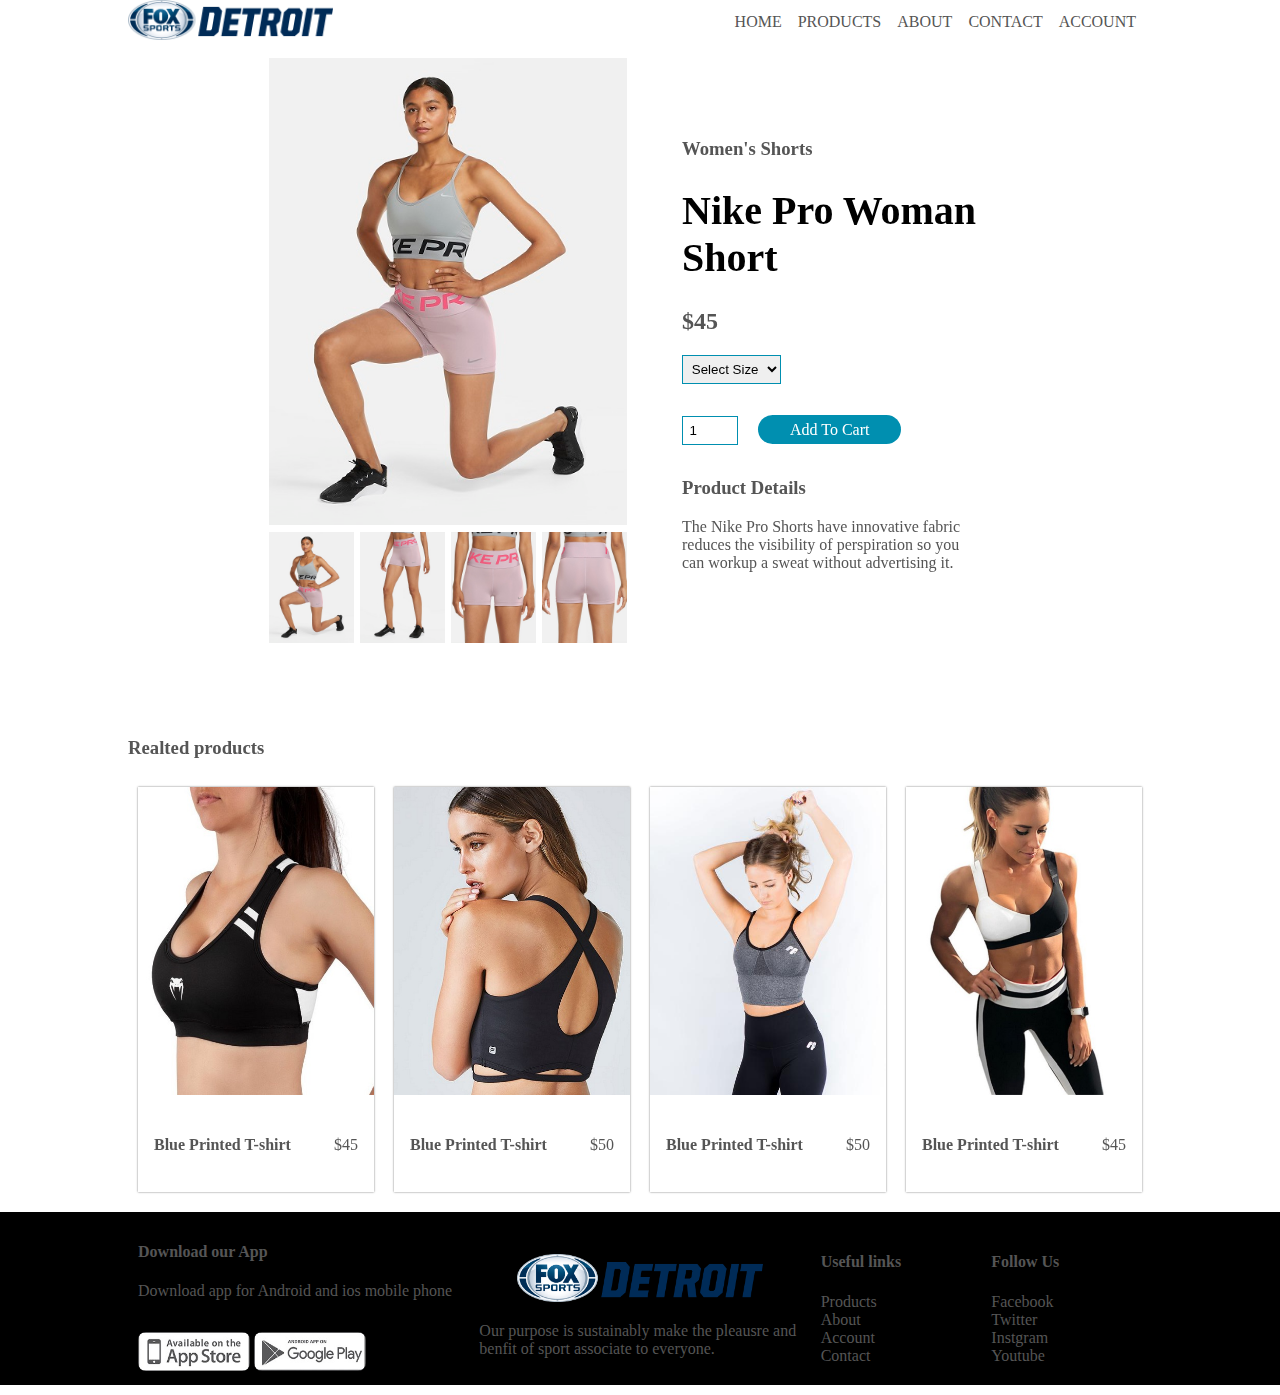
<file: product-details.html>
<!DOCTYPE html>
<html lang="en">

<head>
    <meta charset="UTF-8">
    <meta name="viewport" content="width=device-width, initial-scale=1.0">
    <title>Product Details</title>
    <!-- font awsome cdn -->
    <link rel="stylesheet" href="https://cdnjs.cloudflare.com/ajax/libs/font-awesome/5.8.2/css/all.min.css"
        integrity="sha384-oS3vJWv+0UjzBfQzYUhtDYW+Pj2yciDJxpsK1OYPAYjqT085Qq/1cq5FLXAZQ7Ay" crossorigin="anonymous" />

    <!-- google font -->
    <link
        href="https://fonts.googleapis.com/css2?family=Roboto:ital,wght@0,300;0,400;0,500;0,700;1,300;1,400;1,500;1,700&display=swap"
        rel="stylesheet">

    <!-- bootstrap -->
    <!-- <link rel="stylesheet" href="https://maxcdn.bootstrapcdn.com/bootstrap/4.0.0/css/bootstrap.min.css"
        integrity="sha384-Gn5384xqQ1aoWXA+058RXPxPg6fy4IWvTNh0E263XmFcJlSAwiGgFAW/dAiS6JXm" crossorigin="anonymous"> -->

    <!-- Aos scroll animation -->
    <link href="https://unpkg.com/aos@2.3.1/dist/aos.css" rel="stylesheet">

    <!-- css style -->
    <link rel="stylesheet" href="css/style.css">
</head>

<body>
    <div class="header">
        <div class="container">
            <nav class="navbar">
                <a href="index.html"><img class="navbar-logo" src="images/logo-03.png" alt=""></a>
                <ul class="navbar-list">
                    <li><a href="index.html">Home</a></li>
                    <li><a href="product.html">Products</a></li>
                    <li><a href="about.html">About</a></li>
                    <li><a href="contact.html">Contact</a></li>
                    <li><a href="account.html">Account</a></li>
                </ul>
                <a class="caret" href="shoping-caret.html"><i class="fas fa-cart-arrow-down"></i></a> 
                <i class="toggle-btn fas fa-bars"></i>
            </nav>
        </div>
    </div>

    <!-- product detail -->
    <div class="products-details padding-top" data-aos="fade-up" data-aos-duration="1000">
        <div class="container-small">

            <div class="row">
                <div class="col-6">
                    <div class="product-detail-large">
                        <img class="product-large-img" src="images/product1.jpg" alt="">
                    </div>
                    <div class="product-detail-small">
                        <div class="product-detail-small-container">
                            <img class="product-small-img" src="images/product1.jpg" alt="">
                        </div>
                        <div class="product-detail-small-container">
                            <img class="product-small-img" src="images/product1b.jpg" alt="">
                        </div>
                        <div class="product-detail-small-container">
                            <img class="product-small-img" src="images/product1c.jpg" alt="">
                        </div>
                        <div class="product-detail-small-container">
                            <img class="product-small-img" src="images/product1d.jpg" alt="">
                        </div>
                    </div>
                </div>
                <div class="col-6">
                    <div class="product-detail-txt">
                        <h3>Women's Shorts</h3>
                        <h1>Nike Pro Woman Short</h1>
                        <h2>$45</h2>
                        <select>
                            <option value="">Select Size</option>
                            <option value="">Size S</option>
                            <option value="">Size M</option>
                            <option value="">Size L</option>
                            <option value="">Size XL</option>
                        </select>
                        <div class="product-quantity-container">
                            <input class="product-quantity"  type="number" value="1">
                            <a href="shoping-caret.html" class="add-to-cart btn-small">Add To Cart</a>
                        </div>
                        <div>
                            <h3>Product Details <i class="fas fa-clipboard-list"></i></h3>
                        </div>
                        <p>The Nike Pro Shorts have innovative fabric reduces the visibility of perspiration so you can
                            workup a sweat without advertising it.</p>
                    </div>
                </div>
            </div>
        </div>
    </div>


    <div class="products padding-top" data-aos="fade-up" data-aos-duration="1000">
        <div class="container">

            <div class="related-product">
                <h3>Realted products</h3>
            </div>

            <div class="row" >
                <div class="col-3">
                    <div class="card">
                        <img src="images/product7.jpg" alt="">
                        <div class="card-footer">
                            <div class="product-price">
                                <h4>Blue Printed T-shirt</h4>
                                <p>$45</p>
                            </div>
                            <div class="stars">
                                <i class="fas fa-star"></i>
                                <i class="fas fa-star"></i>
                                <i class="fas fa-star"></i>
                                <i class="fas fa-star"></i>
                                <i class="far fa-star"></i>
                            </div>
                        </div>
                    </div>
                </div>
                <div class="col-3">
                    <div class="card">
                        <img src="images/product2.jpg" alt="">
                        <div class="card-footer">
                            <div class="product-price">
                                <h4>Blue Printed T-shirt</h4>
                                <p>$50</p>
                            </div>
                            <div class="stars">
                                <i class="fas fa-star"></i>
                                <i class="fas fa-star"></i>
                                <i class="fas fa-star"></i>
                                <i class="fas fa-star"></i>
                                <i class="fas fa-star-half-alt"></i>
                            </div>
                        </div>
                    </div>
                </div>
                <div class="col-3">
                    <div class="card">
                        <img src="images/product3.jpg" alt="">
                        <div class="card-footer">
                            <div class="product-price">
                                <h4>Blue Printed T-shirt</h4>
                                <p>$50</p>
                            </div>
                            <div class="stars">
                                <i class="fas fa-star"></i>
                                <i class="fas fa-star"></i>
                                <i class="fas fa-star"></i>
                                <i class="fas fa-star"></i>
                                <i class="fas fa-star-half-alt"></i>
                            </div>
                        </div>
                    </div>
                </div>
                <div class="col-3">
                    <div class="card">
                        <img src="images/product4.jpg" alt="">
                        <div class="card-footer">
                            <div class="product-price">
                                <h4>Blue Printed T-shirt</h4>
                                <p>$45</p>
                            </div>
                            <div class="stars">
                                <i class="fas fa-star"></i>
                                <i class="fas fa-star"></i>
                                <i class="fas fa-star"></i>
                                <i class="fas fa-star"></i>
                                <i class="far fa-star"></i>
                            </div>
                        </div>
                    </div>
                </div>
            </div>
        </div>
    </div>

    <!-- footer -->
    <div class="footer">
        <div class="container">
            <div class="row">
                <div class="col-4">
                    <h4>Download our App</h4>
                    <p>Download app for Android and ios mobile phone</p>
                    <img class="footer-mobile" src="images/ios.jpg" alt="">
                    <img class="footer-mobile" src="images/android.jpg" alt="">
                </div>
                <div class="col-4">
                    <div class="footer-logo">
                        <img src="images/logo-03.png" alt="">
                    </div>
                    <p>Our purpose is sustainably make the pleausre and benfit of sport associate to everyone.</p>
                </div>
                <div class="col-2">
                    <h4>Useful links</h4>
                    <ul>
                        <li><a href="product.html">Products</a></li>
                        <li><a href="about.html">About</a></li>
                        <li><a href="account.html">Account</a></li>
                        <li><a href="contact.html">Contact</a></li>
                    </ul>
                </div>
                <div class="col-2">
                    <h4>Follow Us</h4>
                    <ul>
                        <li><a href="http://www.facebook.com/foxsports">Facebook</a></li>
                        <li><a href="http://www.twitter.com/foxsports">Twitter</a></li>
                        <li><a href="http://www.instagram.com/foxsports">Instgram</a></li>
                        <li><a href="http://www.youtube.com/foxsports">Youtube</a></li>
                    </ul>
                </div>
            </div>
        </div>
    </div>


    <!-- Aos scroll animation -->
    <script src="https://unpkg.com/aos@2.3.1/dist/aos.js"></script>

    <script>
        AOS.init();
    </script>

    <!-- bootstrap -->
    <script src="https://code.jquery.com/jquery-3.2.1.slim.min.js"
        integrity="sha384-KJ3o2DKtIkvYIK3UENzmM7KCkRr/rE9/Qpg6aAZGJwFDMVNA/GpGFF93hXpG5KkN" crossorigin="anonymous">
    </script>
    <script src="https://cdnjs.cloudflare.com/ajax/libs/popper.js/1.12.9/umd/popper.min.js"
        integrity="sha384-ApNbgh9B+Y1QKtv3Rn7W3mgPxhU9K/ScQsAP7hUibX39j7fakFPskvXusvfa0b4Q" crossorigin="anonymous">
    </script>
    <script src="https://maxcdn.bootstrapcdn.com/bootstrap/4.0.0/js/bootstrap.min.js"
        integrity="sha384-JZR6Spejh4U02d8jOt6vLEHfe/JQGiRRSQQxSfFWpi1MquVdAyjUar5+76PVCmYl" crossorigin="anonymous">
    </script>

    <!-- jquery animate -->
    <script src="https://cdnjs.cloudflare.com/ajax/libs/jquery/3.3.1/jquery.min.js"></script>

    <!-- javascript link -->
    <script src="js/javascript.js"></script>



</body>

</html>
</file>
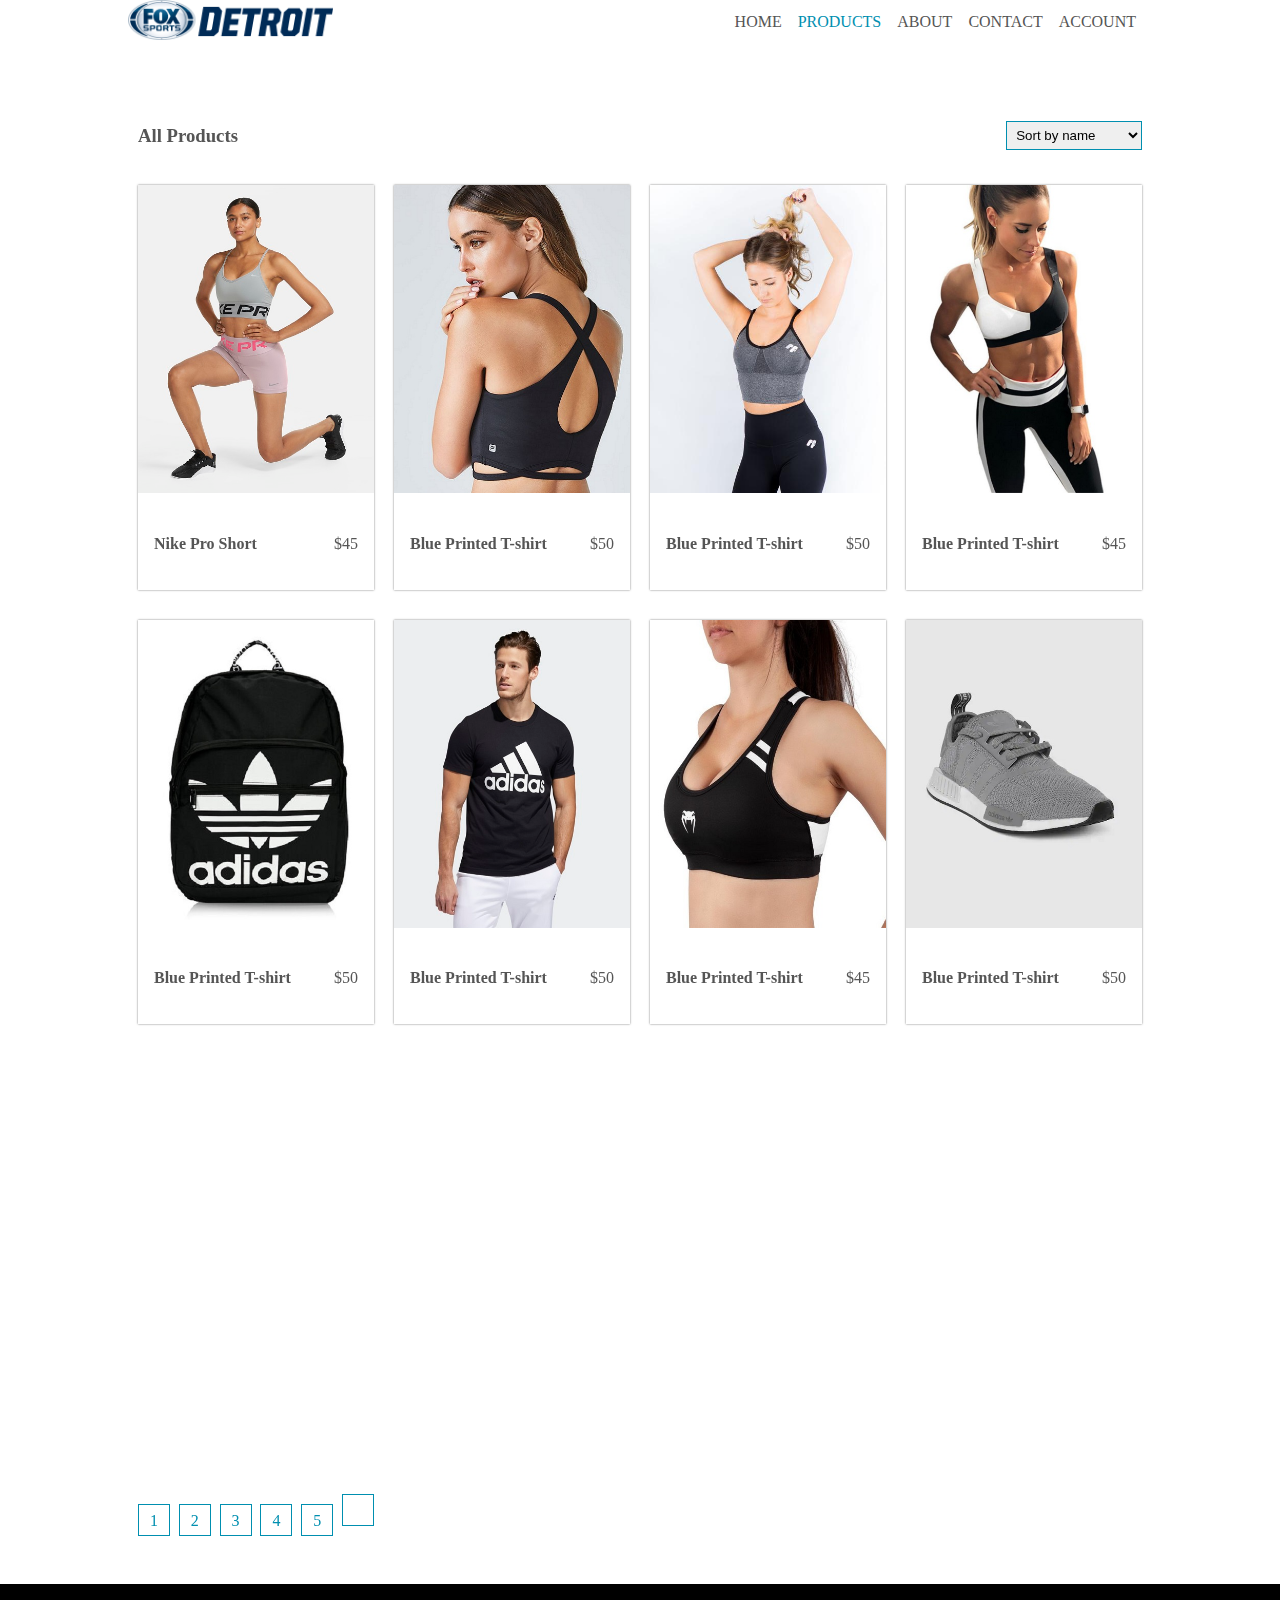
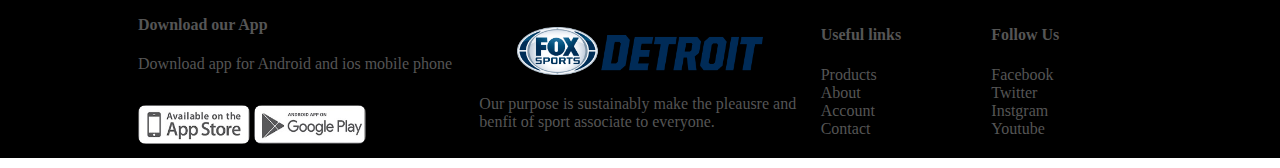
<file: product.html>
<!DOCTYPE html>
<html lang="en">

<head>
    <meta charset="UTF-8">
    <meta name="viewport" content="width=device-width, initial-scale=1.0">
    <title>All Products</title>
    <!-- font awsome cdn -->
    <link rel="stylesheet" href="https://cdnjs.cloudflare.com/ajax/libs/font-awesome/5.8.2/css/all.min.css"
        integrity="sha384-oS3vJWv+0UjzBfQzYUhtDYW+Pj2yciDJxpsK1OYPAYjqT085Qq/1cq5FLXAZQ7Ay" crossorigin="anonymous" />

    <!-- google font -->
    <link
        href="https://fonts.googleapis.com/css2?family=Roboto:ital,wght@0,300;0,400;0,500;0,700;1,300;1,400;1,500;1,700&display=swap"
        rel="stylesheet">

    <!-- bootstrap -->
    <!-- <link rel="stylesheet" href="https://maxcdn.bootstrapcdn.com/bootstrap/4.0.0/css/bootstrap.min.css"
        integrity="sha384-Gn5384xqQ1aoWXA+058RXPxPg6fy4IWvTNh0E263XmFcJlSAwiGgFAW/dAiS6JXm" crossorigin="anonymous"> -->

    <!-- Aos scroll animation -->
    <link href="https://unpkg.com/aos@2.3.1/dist/aos.css" rel="stylesheet">

    <!-- css style -->
    <link rel="stylesheet" href="css/style.css">
</head>

<body>
    <div class="header">
        <div class="container">
            <nav class="navbar">
                <a href="index.html"><img class="navbar-logo" src="images/logo-03.png" alt=""></a>
                <ul class="navbar-list">
                    <li><a href="index.html">Home</a></li>
                    <li><a class="active" href="product.html">Products</a></li>
                    <li><a href="about.html">About</a></li>
                    <li><a href="contact.html">Contact</a></li>
                    <li><a href="account.html">Account</a></li>
                </ul>
                <a class="caret" href="shoping-caret.html"><i class="fas fa-cart-arrow-down"></i></a> 
                <i class="toggle-btn fas fa-bars"></i>
            </nav>
        </div>
    </div>

    <!-- products -->
    <div class="products padding-top-big" data-aos="fade-up" data-aos-duration="1000">
        <div class="container">
            <div class="product-sort">
                <h3>All Products</h3>
                <select>
                    <option value="">Sort by name</option>
                    <option value="">Sort by price</option>
                    <option value="">Sort by popularity</option>
                    <option value="">Sort by rating</option>
                    <option value="">Sort by sales</option>
                </select>
            </div>

            <div class="row" data-aos="fade-up"  data-aos-duration="1000">
                <div class="col-3">
                    <div class="card">
                        <a href="product-details.html"><img src="images/product1.jpg" alt=""></a>
                        <div class="card-footer">
                            <div class="product-price">
                                <h4>Nike Pro Short</h4>
                                <p>$45</p>
                            </div>
                            <div class="stars">
                                <i class="fas fa-star"></i>
                                <i class="fas fa-star"></i>
                                <i class="fas fa-star"></i>
                                <i class="fas fa-star"></i>
                                <i class="far fa-star"></i>
                            </div>
                        </div>
                    </div>
                </div>
                <div class="col-3">
                    <div class="card">
                        <a href="product-details.html"><img src="images/product2.jpg" alt=""></a>
                        <div class="card-footer">
                            <div class="product-price">
                                <h4>Blue Printed T-shirt</h4>
                                <p>$50</p>
                            </div>
                            <div class="stars">
                                <i class="fas fa-star"></i>
                                <i class="fas fa-star"></i>
                                <i class="fas fa-star"></i>
                                <i class="fas fa-star"></i>
                                <i class="fas fa-star-half-alt"></i>
                            </div>
                        </div>
                    </div>
                </div>
                <div class="col-3">
                    <div class="card">
                        <a href="product-details.html"><img src="images/product3.jpg" alt=""></a>
                        <div class="card-footer">
                            <div class="product-price">
                                <h4>Blue Printed T-shirt</h4>
                                <p>$50</p>
                            </div>
                            <div class="stars">
                                <i class="fas fa-star"></i>
                                <i class="fas fa-star"></i>
                                <i class="fas fa-star"></i>
                                <i class="fas fa-star"></i>
                                <i class="fas fa-star-half-alt"></i>
                            </div>
                        </div>
                    </div>
                </div>
                <div class="col-3">
                    <div class="card">
                        <a href="product-details.html"><img src="images/product4.jpg" alt=""></a>
                        <div class="card-footer">
                            <div class="product-price">
                                <h4>Blue Printed T-shirt</h4>
                                <p>$45</p>
                            </div>
                            <div class="stars">
                                <i class="fas fa-star"></i>
                                <i class="fas fa-star"></i>
                                <i class="fas fa-star"></i>
                                <i class="fas fa-star"></i>
                                <i class="far fa-star"></i>
                            </div>
                        </div>
                    </div>
                </div>
            </div>

            <div class="row" data-aos="fade-up"  data-aos-duration="1000">
                <div class="col-3">
                    <div class="card">
                        <a href="product-details.html"><img src="images/product5.jpg" alt=""></a>
                        <div class="card-footer">
                            <div class="product-price">
                                <h4>Blue Printed T-shirt</h4>
                                <p>$50</p>
                            </div>
                            <div class="stars">
                                <i class="fas fa-star"></i>
                                <i class="fas fa-star"></i>
                                <i class="fas fa-star"></i>
                                <i class="fas fa-star"></i>
                                <i class="fas fa-star-half-alt"></i>
                            </div>
                        </div>
                    </div>
                </div>
                <div class="col-3">
                    <div class="card">
                        <a href="product-details.html"><img src="images/product6.jpg" alt=""></a>
                        <div class="card-footer">
                            <div class="product-price">
                                <h4>Blue Printed T-shirt</h4>
                                <p>$50</p>
                            </div>
                            <div class="stars">
                                <i class="fas fa-star"></i>
                                <i class="fas fa-star"></i>
                                <i class="fas fa-star"></i>
                                <i class="fas fa-star"></i>
                                <i class="far fa-star"></i>
                            </div>
                        </div>
                    </div>
                </div>
                <div class="col-3">
                    <div class="card">
                        <a href="product-details.html"><img src="images/product7.jpg" alt=""></a>
                        <div class="card-footer">
                            <div class="product-price">
                                <h4>Blue Printed T-shirt</h4>
                                <p>$45</p>
                            </div>
                            <div class="stars">
                                <i class="fas fa-star"></i>
                                <i class="fas fa-star"></i>
                                <i class="fas fa-star"></i>
                                <i class="fas fa-star"></i>
                                <i class="fas fa-star-half-alt"></i>
                            </div>
                        </div>
                    </div>
                </div>
                <div class="col-3">
                    <div class="card">
                        <a href="product-details.html"><img src="images/product8.jpg" alt=""></a>
                        <div class="card-footer">
                            <div class="product-price">
                                <h4>Blue Printed T-shirt</h4>
                                <p>$50</p>
                            </div>
                            <div class="stars">
                                <i class="fas fa-star"></i>
                                <i class="fas fa-star"></i>
                                <i class="fas fa-star"></i>
                                <i class="fas fa-star"></i>
                                <i class="far fa-star"></i>
                            </div>
                        </div>
                    </div>
                </div>
            </div>

            <div class="row" data-aos="fade-up"  data-aos-duration="1000">
                <div class="col-3">
                    <div class="card">
                        <a href="product-details.html"><img src="images/product9.jpg" alt=""></a>
                        <div class="card-footer">
                            <div class="product-price">
                                <h4>Blue Printed T-shirt</h4>
                                <p>$50</p>
                            </div>
                            <div class="stars">
                                <i class="fas fa-star"></i>
                                <i class="fas fa-star"></i>
                                <i class="fas fa-star"></i>
                                <i class="fas fa-star"></i>
                                <i class="fas fa-star-half-alt"></i>
                            </div>
                        </div>
                    </div>
                </div>
                <div class="col-3">
                    <div class="card">
                        <a href="product-details.html"><img src="images/product10.jpg" alt=""></a>
                        <div class="card-footer">
                            <div class="product-price">
                                <h4>Blue Printed T-shirt</h4>
                                <p>$45</p>
                            </div>
                            <div class="stars">
                                <i class="fas fa-star"></i>
                                <i class="fas fa-star"></i>
                                <i class="fas fa-star"></i>
                                <i class="fas fa-star"></i>
                                <i class="far fa-star"></i>
                            </div>
                        </div>
                    </div>
                </div>
                <div class="col-3">
                    <div class="card">
                        <a href="product-details.html"><img src="images/product11.jpg" alt=""></a>
                        <div class="card-footer">
                            <div class="product-price">
                                <h4>Blue Printed T-shirt</h4>
                                <p>$50</p>
                            </div>
                            <div class="stars">
                                <i class="fas fa-star"></i>
                                <i class="fas fa-star"></i>
                                <i class="fas fa-star"></i>
                                <i class="fas fa-star"></i>
                                <i class="fas fa-star-half-alt"></i>
                            </div>
                        </div>
                    </div>
                </div>
                <div class="col-3">
                    <div class="card">
                        <a href="product-details.html"><img src="images/product12.jpg" alt=""></a>
                        <div class="card-footer">
                            <div class="product-price">
                                <h4>Blue Printed T-shirt</h4>
                                <p>$40</p>
                            </div>
                            <div class="stars">
                                <i class="fas fa-star"></i>
                                <i class="fas fa-star"></i>
                                <i class="fas fa-star"></i>
                                <i class="fas fa-star"></i>
                                <i class="far fa-star"></i>
                            </div>
                        </div>
                    </div>
                </div>
            </div>
            <div class="page-numbers">
                <span>1</span>
                <span>2</span>
                <span>3</span>
                <span>4</span>
                <span>5</span>
                <span><i class=" next-page fas fa-long-arrow-alt-right"></i></span>
                
            </div>
    
        </div>
    </div>

    <!-- footer -->
    <div class="footer">
        <div class="container">
            <div class="row">
                <div class="col-4">
                    <h4>Download our App</h4>
                    <p>Download app for Android and ios mobile phone</p>
                    <img class="footer-mobile" src="images/ios.jpg" alt="">
                    <img class="footer-mobile" src="images/android.jpg" alt="">
                </div>
                <div class="col-4">
                    <div class="footer-logo">
                        <img src="images/logo-03.png" alt="">
                    </div>
                    <p>Our purpose is sustainably make the pleausre and benfit of sport associate to everyone.</p>
                </div>
                <div class="col-2">
                    <h4>Useful links</h4>
                    <ul>
                        <li><a href="product.html">Products</a></li>
                        <li><a href="about.html">About</a></li>
                        <li><a href="account.html">Account</a></li>
                        <li><a href="contact.html">Contact</a></li>
                    </ul>
                </div>
                <div class="col-2">
                    <h4>Follow Us</h4>
                    <ul>
                        <li><a href="http://www.facebook.com/foxsports">Facebook</a></li>
                        <li><a href="http://www.twitter.com/foxsports">Twitter</a></li>
                        <li><a href="http://www.instagram.com/foxsports">Instgram</a></li>
                        <li><a href="http://www.youtube.com/foxsports">Youtube</a></li>
                    </ul>
                </div>
            </div>
        </div>
    </div>


    <!-- Aos scroll animation -->
    <script src="https://unpkg.com/aos@2.3.1/dist/aos.js"></script>

    <script>
        AOS.init();
    </script>

    <!-- bootstrap -->
    <script src="https://code.jquery.com/jquery-3.2.1.slim.min.js"
        integrity="sha384-KJ3o2DKtIkvYIK3UENzmM7KCkRr/rE9/Qpg6aAZGJwFDMVNA/GpGFF93hXpG5KkN" crossorigin="anonymous">
    </script>
    <script src="https://cdnjs.cloudflare.com/ajax/libs/popper.js/1.12.9/umd/popper.min.js"
        integrity="sha384-ApNbgh9B+Y1QKtv3Rn7W3mgPxhU9K/ScQsAP7hUibX39j7fakFPskvXusvfa0b4Q" crossorigin="anonymous">
    </script>
    <script src="https://maxcdn.bootstrapcdn.com/bootstrap/4.0.0/js/bootstrap.min.js"
        integrity="sha384-JZR6Spejh4U02d8jOt6vLEHfe/JQGiRRSQQxSfFWpi1MquVdAyjUar5+76PVCmYl" crossorigin="anonymous">
    </script>

    <!-- jquery animate -->
    <script src="https://cdnjs.cloudflare.com/ajax/libs/jquery/3.3.1/jquery.min.js"></script>

    <!-- javascript link -->
    <script src="js/javascript.js"></script>



</body>

</html>
</file>
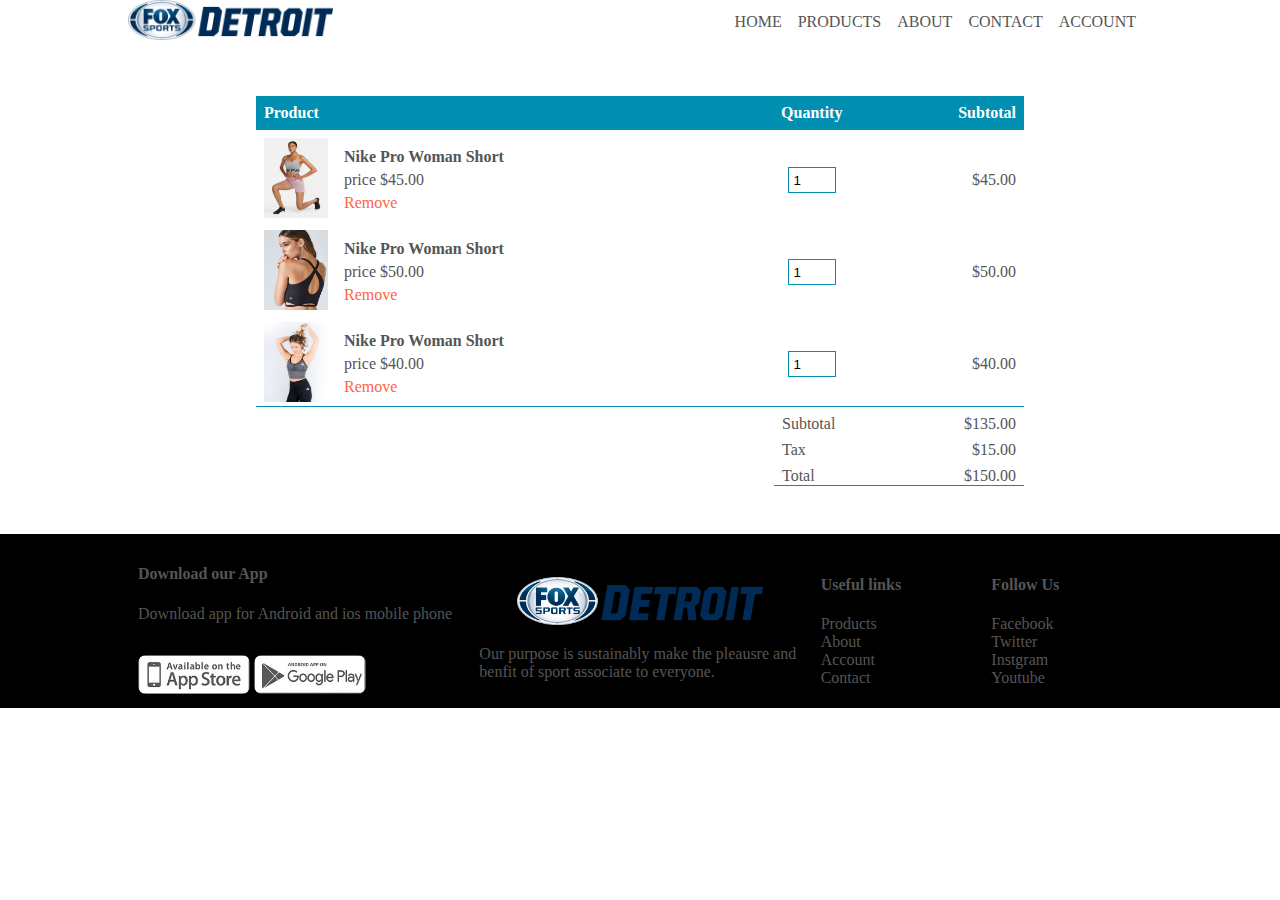
<file: shoping-caret.html>
<!DOCTYPE html>
<html lang="en">

<head>
    <meta charset="UTF-8">
    <meta name="viewport" content="width=device-width, initial-scale=1.0">
    <title>Shoping Cart</title>
    <!-- font awsome cdn -->
    <link rel="stylesheet" href="https://cdnjs.cloudflare.com/ajax/libs/font-awesome/5.8.2/css/all.min.css"
        integrity="sha384-oS3vJWv+0UjzBfQzYUhtDYW+Pj2yciDJxpsK1OYPAYjqT085Qq/1cq5FLXAZQ7Ay" crossorigin="anonymous" />

    <!-- google font -->
    <link
        href="https://fonts.googleapis.com/css2?family=Roboto:ital,wght@0,300;0,400;0,500;0,700;1,300;1,400;1,500;1,700&display=swap"
        rel="stylesheet">

    <!-- bootstrap -->
    <!-- <link rel="stylesheet" href="https://maxcdn.bootstrapcdn.com/bootstrap/4.0.0/css/bootstrap.min.css"
        integrity="sha384-Gn5384xqQ1aoWXA+058RXPxPg6fy4IWvTNh0E263XmFcJlSAwiGgFAW/dAiS6JXm" crossorigin="anonymous"> -->

    <!-- Aos scroll animation -->
    <link href="https://unpkg.com/aos@2.3.1/dist/aos.css" rel="stylesheet">

    <!-- css style -->
    <link rel="stylesheet" href="css/style.css">
</head>

<body>
    <div class="header">
        <div class="container">
            <nav class="navbar">
                <a href="index.html"><img class="navbar-logo" src="images/logo-03.png" alt=""></a>
                <ul class="navbar-list">
                    <li><a href="index.html">Home</a></li>
                    <li><a href="product.html">Products</a></li>
                    <li><a href="about.html">About</a></li>
                    <li><a href="contact.html">Contact</a></li>
                    <li><a href="account.html">Account</a></li>
                </ul>
                <a class="caret" href="shoping-caret.html"><i class="fas fa-cart-arrow-down"></i></a> 
                <i class="toggle-btn fas fa-bars"></i>
            </nav>
        </div>
    </div>

    <!-- shoping cart -->

    <div class="shoping-cart padding-top-big padding-bottom">
        <div class="container-small">
            <table class="table-1">
                <tr>
                    <th>Product</th>
                    <th>Quantity</th>
                    <th>Subtotal</th>
                </tr>
                <tr>
                    <td>
                        <div class="cart-product">
                            <div class="cart-product-img">
                                <img src="images/product1.jpg" alt="">
                            </div>
                            <div class="cart-product-detail">
                                <h4>Nike Pro Woman Short</h4>
                                <p>price $45.00</p>
                                <a href="">Remove</a>
                            </div>
                        </div>
                    </td>
                    <td><input type="number" value="1"></td>
                    <td>$45.00</td>
                </tr>
                <tr>
                    <td>
                        <div class="cart-product">
                            <div class="cart-product-img">
                                <img src="images/product2.jpg" alt="">
                            </div>
                            <div class="cart-product-detail">
                                <h4>Nike Pro Woman Short</h4>
                                <p>price $50.00</p>
                                <a href="">Remove</a>
                            </div>
                        </div>
                    </td>
                    <td><input type="number" value="1"></td>
                    <td>$50.00</td>
                </tr>
                <tr>
                    <td>
                        <div class="cart-product">
                            <div class="cart-product-img">
                                <img src="images/product3.jpg" alt="">
                            </div>
                            <div class="cart-product-detail">
                                <h4>Nike Pro Woman Short</h4>
                                <p>price $40.00</p>
                                <a href="">Remove</a>
                            </div>
                        </div>
                    </td>
                    <td><input type="number" value="1"></td>
                    <td>$40.00</td>
                </tr>
            </table>
            <div class="align-right-table">
                <table class="table-2" >
                    <tr>
                        <td>Subtotal</td>
                        <td>$135.00</td>
                    </tr>
                    <tr>
                        <td>Tax</td>
                        <td>$15.00</td>
                    </tr>
                    <tr>
                        <td>Total</td>
                        <td>$150.00</td>
                    </tr>
                </table>
    
            </div>

        </div>
    </div>


    <!-- footer -->
    <div class="footer">
        <div class="container">
            <div class="row">
                <div class="col-4">
                    <h4>Download our App</h4>
                    <p>Download app for Android and ios mobile phone</p>
                    <img class="footer-mobile" src="images/ios.jpg" alt="">
                    <img class="footer-mobile" src="images/android.jpg" alt="">
                </div>
                <div class="col-4">
                    <div class="footer-logo">
                        <img src="images/logo-03.png" alt="">
                    </div>
                    <p>Our purpose is sustainably make the pleausre and benfit of sport associate to everyone.</p>
                </div>
                <div class="col-2">
                    <h4>Useful links</h4>
                    <ul>
                        <li><a href="product.html">Products</a></li>
                        <li><a href="about.html">About</a></li>
                        <li><a href="account.html">Account</a></li>
                        <li><a href="contact.html">Contact</a></li>
                    </ul>
                </div>
                <div class="col-2">
                    <h4>Follow Us</h4>
                    <ul>
                        <li><a href="http://www.facebook.com/foxsports">Facebook</a></li>
                        <li><a href="http://www.twitter.com/foxsports">Twitter</a></li>
                        <li><a href="http://www.instagram.com/foxsports">Instgram</a></li>
                        <li><a href="http://www.youtube.com/foxsports">Youtube</a></li>
                    </ul>
                </div>
            </div>
        </div>
    </div>


    <!-- Aos scroll animation -->
    <script src="https://unpkg.com/aos@2.3.1/dist/aos.js"></script>

    <script>
        AOS.init();
    </script>

    <!-- bootstrap -->
    <script src="https://code.jquery.com/jquery-3.2.1.slim.min.js"
        integrity="sha384-KJ3o2DKtIkvYIK3UENzmM7KCkRr/rE9/Qpg6aAZGJwFDMVNA/GpGFF93hXpG5KkN" crossorigin="anonymous">
    </script>
    <script src="https://cdnjs.cloudflare.com/ajax/libs/popper.js/1.12.9/umd/popper.min.js"
        integrity="sha384-ApNbgh9B+Y1QKtv3Rn7W3mgPxhU9K/ScQsAP7hUibX39j7fakFPskvXusvfa0b4Q" crossorigin="anonymous">
    </script>
    <script src="https://maxcdn.bootstrapcdn.com/bootstrap/4.0.0/js/bootstrap.min.js"
        integrity="sha384-JZR6Spejh4U02d8jOt6vLEHfe/JQGiRRSQQxSfFWpi1MquVdAyjUar5+76PVCmYl" crossorigin="anonymous">
    </script>

    <!-- jquery animate -->
    <script src="https://cdnjs.cloudflare.com/ajax/libs/jquery/3.3.1/jquery.min.js"></script>

    <!-- javascript link -->
    <script src="js/javascript.js"></script>



</body>

</html>
</file>
<file: css/style.css>
/* common */
:root{
    --priamry-color: #008FB0;
    --primary-color-hover: #0f7b94;
    --gray-color: #555;
    --star : #FFD665;
    --footer-hover: #002B57;
}

html {
    scroll-behavior: smooth;
  }

*{
    /* margin: 0; */
    /* padding: 0; */
    box-sizing: border-box;
    outline: none;
}

body{
    color: var(--gray-color);
    margin: 0;
    padding: 0;
}

ul{
    padding: 0;
    margin: 0;

}

ul li{
    list-style: none;
    padding: 0;
    margin: 0;
}

a, a:hover{
    text-decoration: none;
}


.container{
    margin: 0 10%;
}

.container-small{
    margin: 0 20%;
}


.caret i{
    font-size: 1.7rem;
    margin-left: 1rem;
    color: var(--priamry-color);
}

.caret:hover >i{
    color: var(--primary-color-hover);
}

.toggle-btn{
    font-size: 1.7rem;
    margin-left: 1rem;
    cursor: pointer;
    display: none;
}

.btn{
    padding: .7rem 2rem;
    color: #fff;
    background-color: var(--priamry-color);
    border-radius: 1.5rem;
}

.btn:hover{
    background-color: var(--primary-color-hover);
}

.btn-small{
    padding: .4rem 2rem;
    color: #fff;
    background-color: var(--priamry-color);
    border-radius: 1.5rem;
    border: none;
}

.btn-small:hover{
    background-color: var(--primary-color-hover);
}


.row{
    display: flex;
    justify-content: center;
    align-items: center;
    margin-bottom: 10px;
}

.col-8{
    flex-basis: 66.66666%;
    padding: 10px;
}


.col-6{
    flex-basis: 50%;
    padding: 10px;
}

.col-4{
    flex-basis: 33.33333%;
    padding: 10px;
}

.col-3{
    flex-basis: 25%;
    padding: 10px;
}

.col-2{
    flex-basis: 16.66666%;
    padding: 10px;
}

.section-title{
    text-align: center;
    text-transform: uppercase;
    position: relative;
    padding: 0 0 .5rem 0;
    margin-bottom: 3rem;
}
.section-title::after{
    content: '';
    width: 4rem;
    height: .2rem;
    position: absolute;
    background-color: var(--priamry-color);
    left: 50%;
    bottom: 0;
    transform: translateX(-50%);

}

.padding-top{
    padding-top: 3rem;
}

.padding-top-big{
    padding-top: 6rem;
}

.padding-bottom{
    padding-bottom: 3rem;
}

.stars{
    color: var(--star);
}

.card{
    box-shadow: 0 0px 2px rgb(124, 124, 124);
    transition: all .5s ease-in-out;
}

.card:hover{
    transform: translateY(-.5rem);
    box-shadow: 0 2px 4px lightgray;
}

.card-footer{
    padding: 1rem ;
}

select{
    padding: .3rem;
    border: 1px solid var(--priamry-color);
}


/* home page */

.navbar{
    display: flex;
    justify-content: space-between;
    align-items: center;
    padding: .3rem 10px;
    position: fixed;
    width: 100%;
    padding: 0 10%;
    left: 0;
    background-color: white;
    z-index: 10;
}

.navbar-logo{
    height: 2.5rem;
}


.navbar-list {
    flex: 1;
    display: flex;
    justify-content: flex-end;
    align-items: center;
}

.navbar-list li{
    margin-left: 1rem;
}

.navbar-list li a{
    color: var(--gray-color);
    transition: all .1s ease-in-out;
    text-transform: uppercase;
}

.navbar-list li a:hover, .navbar-list li a.active{
    color: var(--priamry-color);
}

.header h1{
    font-size: 3.5rem;
    color: #000;
}


.header h3{
    margin-bottom: 2.5rem;
}
.header .explore-more{
    margin-top: 2rem 0;
}


.background-img{
    width: 100%;
    height: 100%;
    object-fit: cover;
}


/* categories */

.categories img{
    width: 100%;
}



/* products */

.products img{
    width: 100%;
}

.product-price{
    display: flex;
    justify-content: space-between;
    align-items: center;
}


/* offers */

.offers{
    background: radial-gradient(#fff,#ffd6d6);
    padding: 1.5rem 0;
}

.offers img{
    width: 100%;
}

.offers h1{
    color: black;
    margin-bottom: 2.5rem;
}

.offers h4{
    margin-bottom: 2.5rem;
}

/* testimonial */

.testimonial {
    text-align: center;
}

.testimonial i{
    color: var(--priamry-color);
}


.stars i{
    color: var(--star);
}

.testimonial img{
    width: 6rem;
    height: 6rem;
    object-fit: cover;
    border-radius: 50%;
    margin: 2rem 0;

}

/* brands */

.brands img{
    width: 100%;
    filter: grayscale(100%);
}

.brands img:hover{
    filter: grayscale(0%);
}


/* footer */

.footer{
    background-color: #000;
}

.footer li a{
    color: var(--gray-color);
}


.footer-mobile {
    width: 7rem;
    border-radius: .5rem;
    margin-top: 1rem;
}


.footer-logo img{
    height: 3rem;
}

.footer-logo {
    text-align: center;
    margin-top: 2rem;
}

.footer a:hover{
    color: #fff;
}

/* products page */

.product-sort{
    display: flex;
    justify-content: space-between;
    align-items: center;
    padding: 10px;
}


.page-numbers{
    padding: 1rem 10px 3rem ;
}

.page-numbers span{
    border: 1px solid var(--priamry-color);
    display: inline-block;
    width: 2rem;
    height: 2rem;
    text-align: center;
    line-height: 2rem;
    color: var(--priamry-color);
    margin-right: .3rem;
}

.page-numbers i{
    color: var(--priamry-color);
}

.page-numbers span:hover{
    background-color: var(--priamry-color);
    color: white;
}

.page-numbers span:hover .next-page{
    color: white;
}

/* products-details */
.products-details img{
    width: 100%;
}

.product-detail-small{
    display: flex;
    flex-basis: 25%;
}

.product-detail-large{
    padding: 0 3px;
}

.product-detail-small-container{
    padding: 3px;
    overflow: hidden;
}

.product-small-img{
    transition: all .3s ease-in-out;
}

.product-small-img:hover{
    transform: scale(1.1,1.1);

}

.product-detail-txt{
    padding: 2rem;
}

.product-detail-txt h1{
    color: #000;
    font-size: 2.5rem;
}

.product-quantity-container{
    margin: 2rem 0;
}

.product-quantity{
    padding: .4rem;
    width: 3.5rem;
    border: 1px solid var(--priamry-color);
    margin-right: 1rem;
}

.add-to-cart.btn{
    padding: .5rem 2rem;
}

.product-detail-txt i{
    color: var(--priamry-color);
}


.related-prodcts{
    padding: 10px;
}


/* shoping cart */

table{
    width: 100%;
    border-collapse: collapse;
    border-bottom: 1px solid var(--priamry-color);
}

th:last-child, td:last-child{
    text-align: right;
}

th:first-child{
    text-align: left;
}

th:nth-child(2), td:nth-child(2){
    text-align: center;
}

th{
    background-color: var(--priamry-color);
    color: #fff;
}
th{
    padding: .5rem;
}

td{
    padding: .5rem .5rem 0 .5rem;
}

.shoping-cart input[type=number]{
    width: 3rem;
    padding: .3rem;
    border: 1px solid var(--priamry-color);
}

.cart-product{
    display: flex;
    justify-content: flex-start;
    align-items: center;
}

.cart-product-img img{
    width: 4rem;
    height: 5rem;
    margin-right: 1rem;
}


.cart-product h4{
    margin: 0;
}

.cart-product p{
    margin: .3rem 0;
}

.cart-product-detail a{
    color: tomato;
}

.table-2{
    max-width: 250px;

}

.table-2 td:last-child{
    text-align: right;
}

.align-right-table{
    display: flex;
    justify-content: flex-end
}


/* account page */

.accounts-forms{
    display: flex;
    justify-content: center;
    align-items: center;
}

.account-img{
    width: 100%;
}
.form-containter{
    width: 300px;
    height: 270px;
    background-color: #fff;
    padding: 1rem;
    position: relative;
    box-shadow: 0 0px 10px rgb(185, 184, 184);
    border-radius: .3rem;
    overflow: hidden;
}

.form-type{
    display: flex;
    justify-content: space-around;
    align-items: center;
    padding: .5rem 0 2rem;
    
}

.form-type span{
    cursor: pointer;
}

.form-type span:hover, .form-type span.active{
    color: var(--priamry-color);
}


.account input {
    width: 100%;
    padding: .4rem;
    margin-bottom: 1rem;
    border: 1px solid var(--priamry-color);
    
}


.account form{
    position: absolute;
    top: 5rem;
    width: 100%;
    padding: 0 1rem;
    transition: transform 1.5s ease-in-out;
}

.login-form{
    left: 0;
}

.register-form{
    left: -300px;
}

.form-containter a{
    color: var(--priamry-color);
}


/* contact */
.contact-address{
    display: flex;
    justify-content: flex-start;
    align-items: center;
}

.contact-address-icon i{
    font-size: 1.5rem;
    color: var(--priamry-color);
    padding-right: 1rem;
}

#contact-info p{
    margin: 0;
} 

#contact-info h3{
    margin-top: 0;
    margin-bottom: .3rem;
} 

.contact-address{
    margin-bottom: 1.5rem;
}

#contact-info input, textarea, button {
    width: 100%;
    padding: .4rem;
    margin-bottom: 1rem;
    border: 1px solid var(--priamry-color);
    
}

.contact-username{
    display: flex;
    justify-content: space-between;
    align-items: center;
}

.form-group{
    flex-basis: 47%;
}

/* about page */

.about-background-img{
    width: 100%;
    /* box-shadow: 0 0 10px gray; */
    border-radius: .3rem;
}


/* media query */
@media(max-width: 768px){

    .container, .container-small{
        margin: 0 5%;
    }
    .row{
        display: block;
    }
    .col-1, .col-2, .col-3, .col-4, .col-5, .col-6{
        flex-basis: 100%;
        padding: 0px;
        margin-bottom: 1rem;

    }

    .footer{
        padding: .5rem 0;
    }

    .toggle-btn {
        display: block;
        visibility: visible;

    }

    .navbar{
        justify-content: flex-start;
        padding: .3rem 5%;
    }

    .navbar-logo{
        height: 2rem;
    }
    
    .caret{
        margin-left: auto;
    }

    .navbar-list{
        flex-direction: column;
        align-items: stretch;
        position: absolute;
        top: 4rem;
        left: 50%;
        padding: 0;
        width: 100%;
        height: 0px;
        transform: translateX(-50%);
        background-color: rgba(0,0,0,.7);
        transition: all 1s ease-in-out;
        overflow: hidden;
        z-index: 10;
        
    }

    .navbar-list li{
        margin:0;
        padding: .8rem .5rem;
        border: 1px solid white;
    }

    .navbar-list li a{
        color: #fff!important;
    }
    
    .header h1{
        font-size: 2rem;
    }

   
    /* product detail */
    .product-detail-txt{
        padding: 3px;
    }
    
    
    .product-detail-txt h1{
        color: #000;
        font-size: 1.9rem;
    }

    /* shoping cart */
   
    .cart-product{
        display: block;
    }
    .cart-product-detail h4{
        display: none;
    }
    
    .table-2{
        max-width: 190px;
    
    }
    

}
</file>
